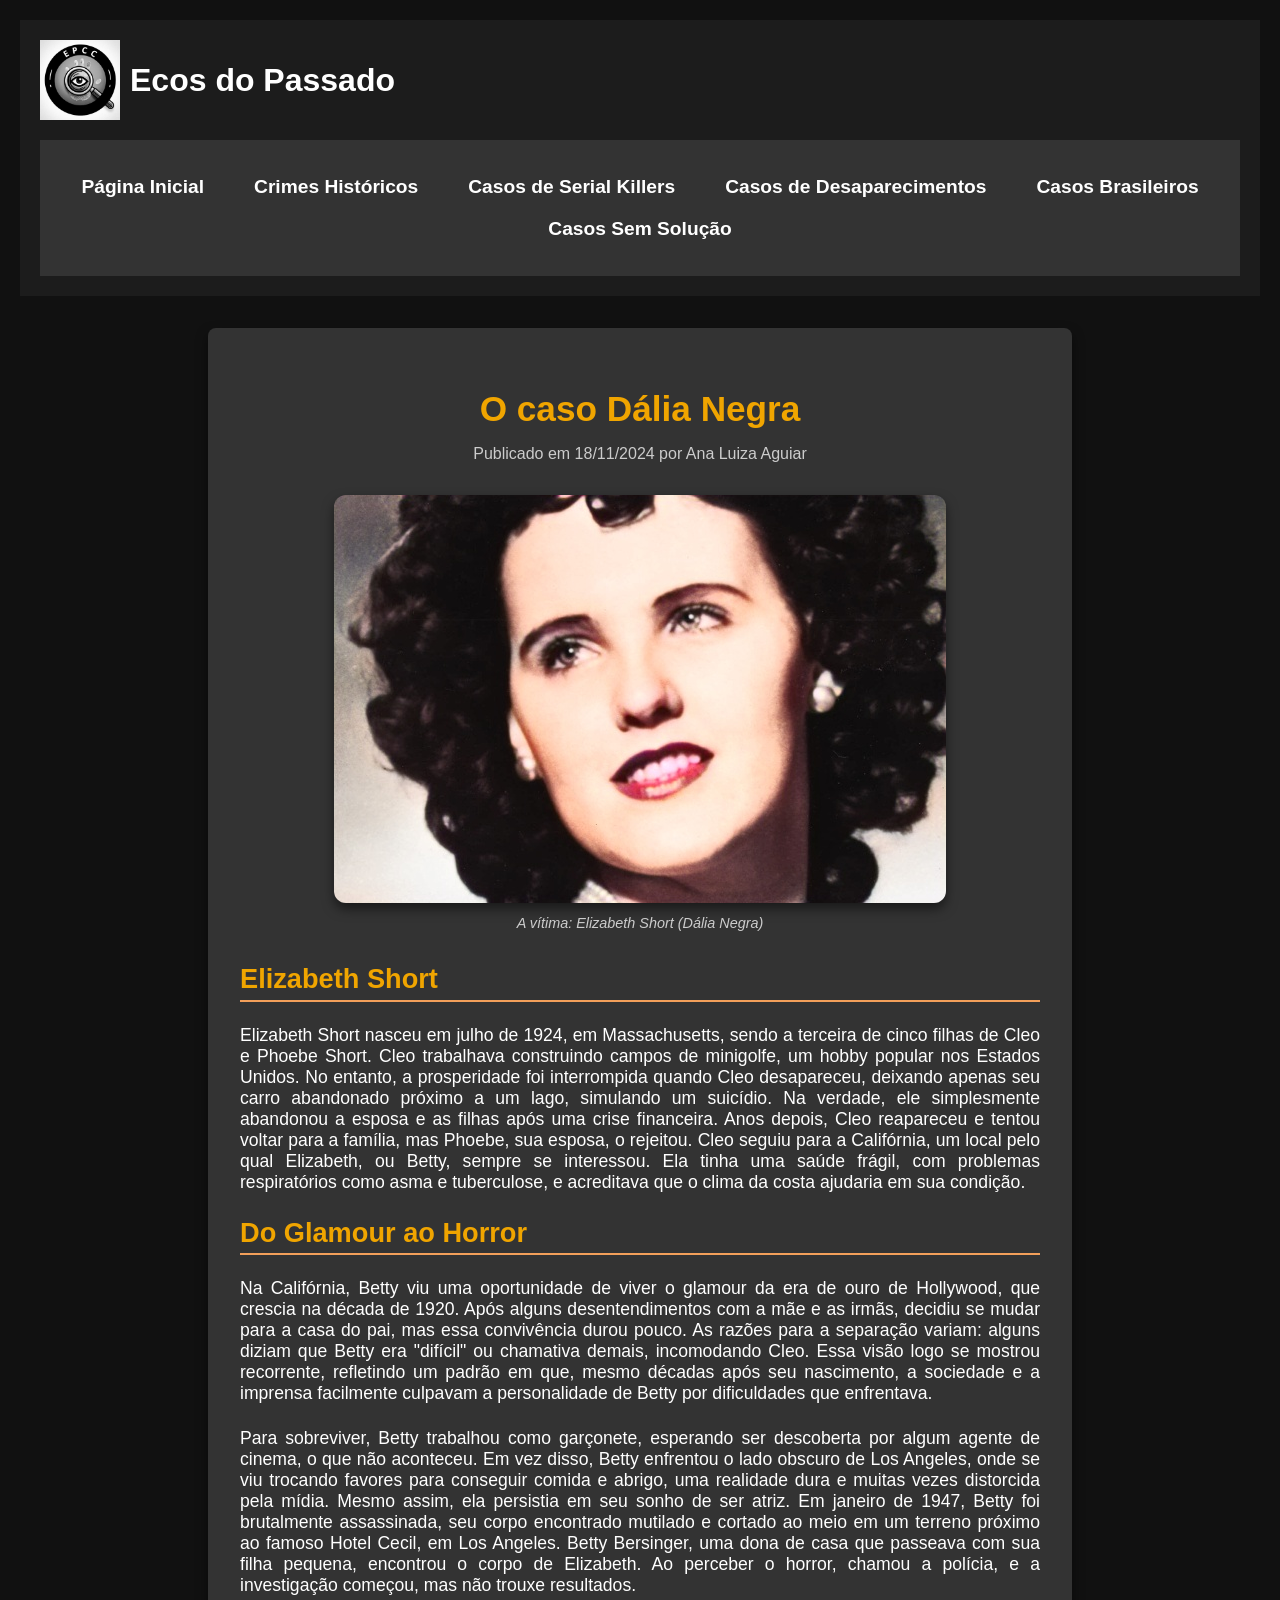
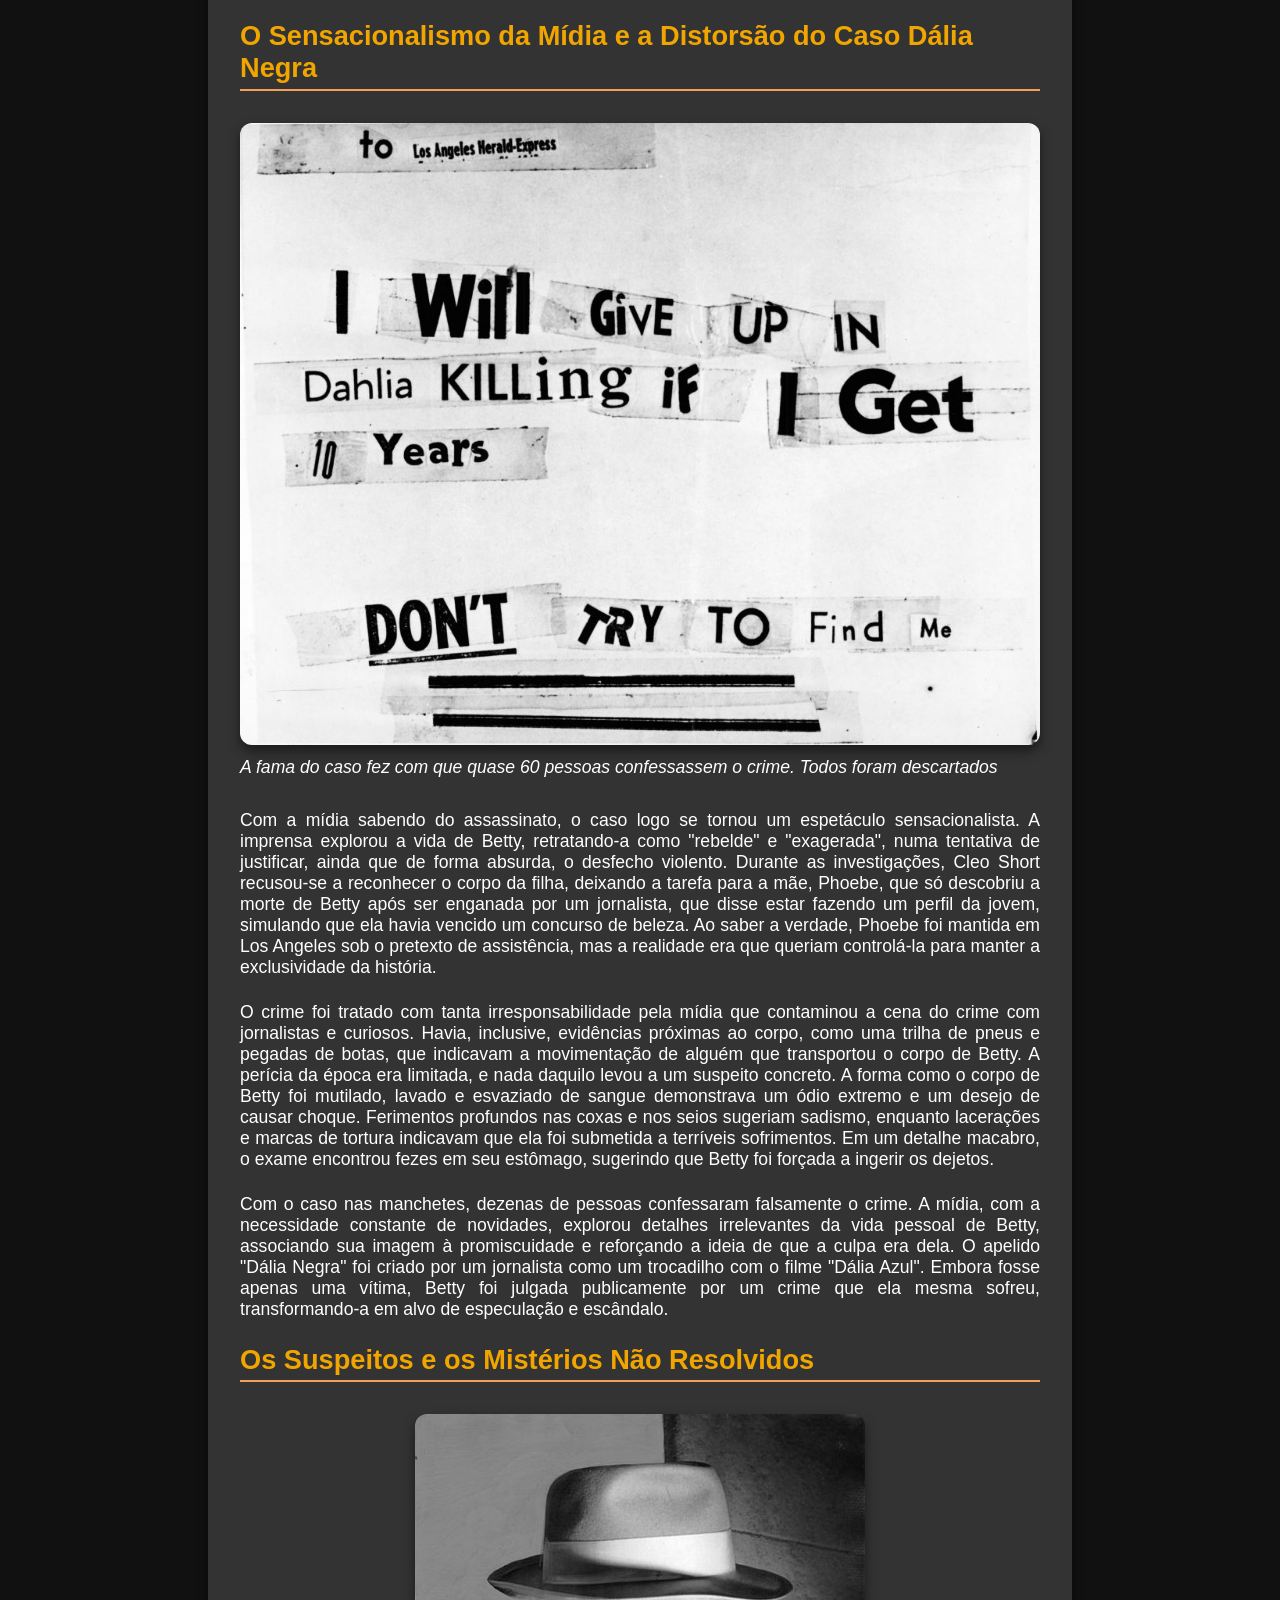
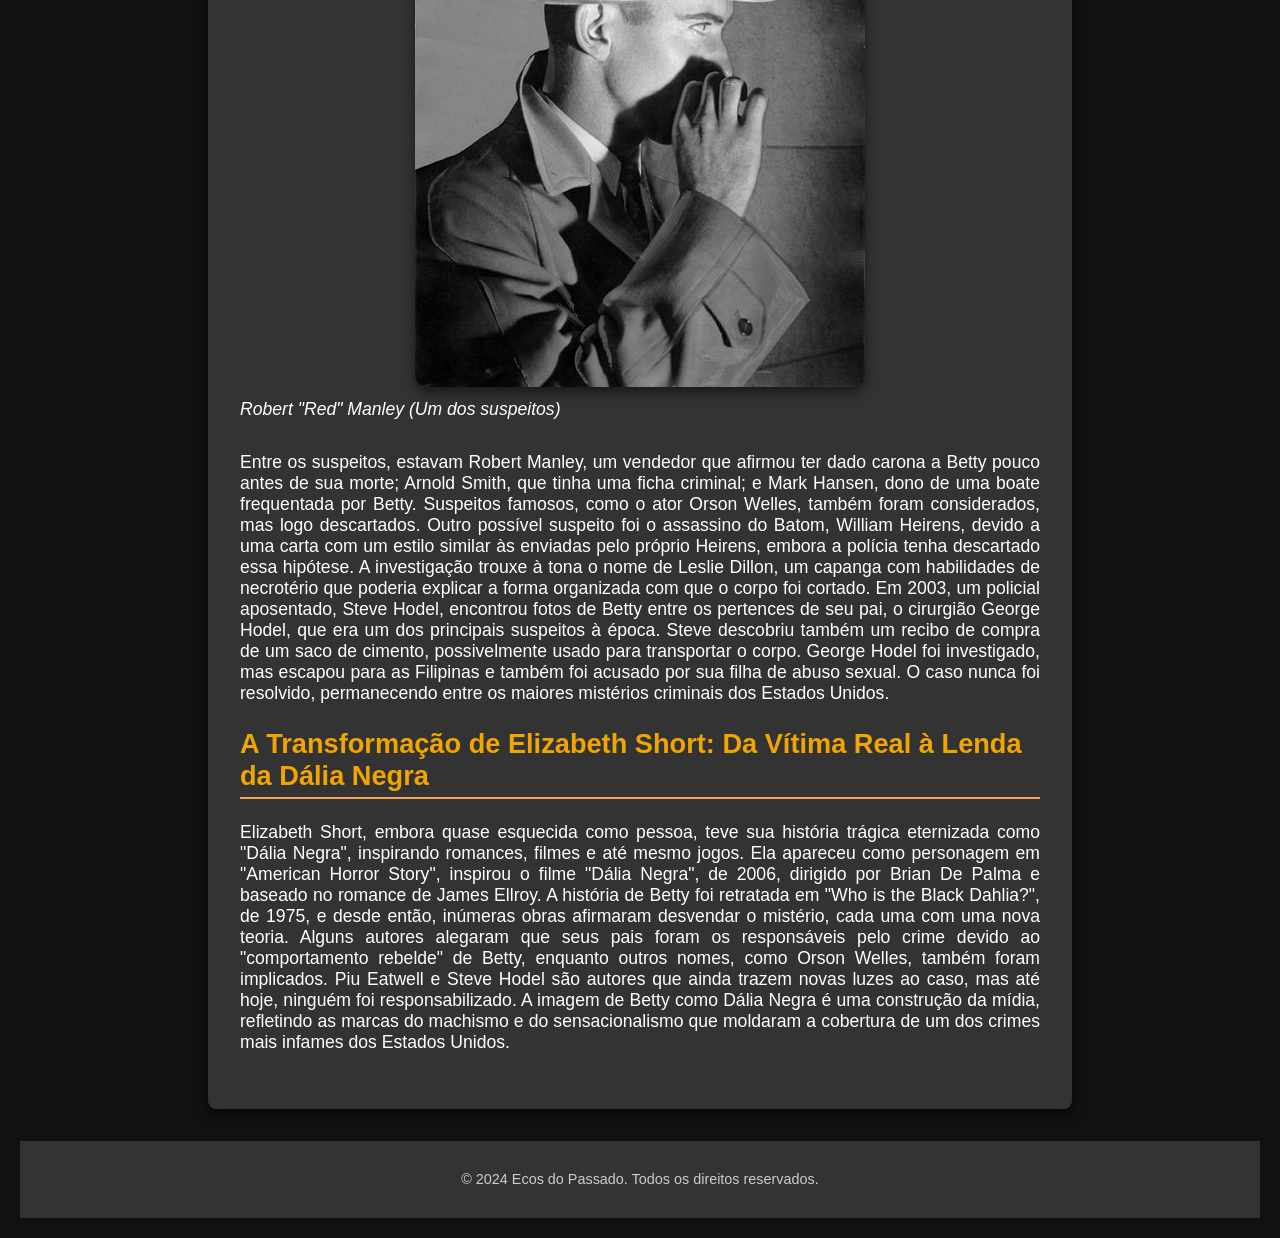
<file: DaliaNegra.html>
<!DOCTYPE html>
<html lang="pt-BR">
<head>
    <meta charset="UTF-8">
    <meta name="viewport" content="width=device-width, initial-scale=1.0">
    <title>Ecos do Passado - Dália Negra</title>
    <link rel="stylesheet" href="assets/css/paginasdoscasos.css">
</head>
<body>
    <!--cabeçalho-->
    <header>
        <div id="logo-container">
        <img src="assets/images/logo_epcc2.jpeg" alt="Logo Ecos Do Passado" id="logo">
        <h1>Ecos do Passado</h1>
        </div>
        <nav>
            <ul>
                <li><a href="index.html">Página Inicial</a></li>
                <li><a href="crimes-historicos.html">Crimes Históricos</a></li>
                <li><a href="serial-killers.html">Casos de Serial Killers</a></li>
                <li><a href="desaparecimentos.html">Casos de Desaparecimentos</a></li>
                <li><a href="casos-brasil.html">Casos Brasileiros</a></li>
                <li><a href="casos_sem_solucao.html">Casos Sem Solução</a></li>
            </ul>
        </nav>
    </header>
    
    <main class="case-page">
        <article class="case-details">
            <h1 class="case-title">O caso Dália Negra</h1>
            <p class="case-metadata">Publicado em 18/11/2024 por Ana Luiza Aguiar</p>
            
            <!-- Imagem de destaque -->
            <div class="case-image">
                <img src="assets/images/dalianegra.png" alt=" Elizabeth Short (Dália Negra)">
                <p class="image-caption">A vítima: Elizabeth Short (Dália Negra)</p>
            </div>

            <section class="case-content">
                <h2>Elizabeth Short</h2>
                <p>Elizabeth Short nasceu em julho de 1924, em Massachusetts, sendo a terceira de cinco filhas de Cleo e Phoebe Short. Cleo trabalhava construindo campos de minigolfe, um hobby popular nos Estados Unidos. No entanto, a prosperidade foi interrompida quando Cleo desapareceu, deixando apenas seu carro abandonado próximo a um lago, simulando um suicídio. Na verdade, ele simplesmente abandonou a esposa e as filhas após uma crise financeira. Anos depois, Cleo reapareceu e tentou voltar para a família, mas Phoebe, sua esposa, o rejeitou. Cleo seguiu para a Califórnia, um local pelo qual Elizabeth, ou Betty, sempre se interessou. Ela tinha uma saúde frágil, com problemas respiratórios como asma e tuberculose, e acreditava que o clima da costa ajudaria em sua condição.</p>
                                
                <h2>Do Glamour ao Horror</h2>
                <p>Na Califórnia, Betty viu uma oportunidade de viver o glamour da era de ouro de Hollywood, que crescia na década de 1920. Após alguns desentendimentos com a mãe e as irmãs, decidiu se mudar para a casa do pai, mas essa convivência durou pouco. As razões para a separação variam: alguns diziam que Betty era "difícil" ou chamativa demais, incomodando Cleo. Essa visão logo se mostrou recorrente, refletindo um padrão em que, mesmo décadas após seu nascimento, a sociedade e a imprensa facilmente culpavam a personalidade de Betty por dificuldades que enfrentava.</p>
                <p>Para sobreviver, Betty trabalhou como garçonete, esperando ser descoberta por algum agente de cinema, o que não aconteceu. Em vez disso, Betty enfrentou o lado obscuro de Los Angeles, onde se viu trocando favores para conseguir comida e abrigo, uma realidade dura e muitas vezes distorcida pela mídia. Mesmo assim, ela persistia em seu sonho de ser atriz. Em janeiro de 1947, Betty foi brutalmente assassinada, seu corpo encontrado mutilado e cortado ao meio em um terreno próximo ao famoso Hotel Cecil, em Los Angeles. Betty Bersinger, uma dona de casa que passeava com sua filha pequena, encontrou o corpo de Elizabeth. Ao perceber o horror, chamou a polícia, e a investigação começou, mas não trouxe resultados.</p>
                
                <h2>O Sensacionalismo da Mídia e a Distorsão do Caso Dália Negra</h2>
                <!-- Outra imagem no conteúdo -->
                <div class="case-image">
                    <img src="assets/images/dalianegracarta.jpg" alt="Dica anônima falsa">
                    <p class="image-caption">A fama do caso fez com que quase 60 pessoas confessassem o crime. Todos foram descartados</p>
                </div>
                <p>Com a mídia sabendo do assassinato, o caso logo se tornou um espetáculo sensacionalista. A imprensa explorou a vida de Betty, retratando-a como "rebelde" e "exagerada", numa tentativa de justificar, ainda que de forma absurda, o desfecho violento. Durante as investigações, Cleo Short recusou-se a reconhecer o corpo da filha, deixando a tarefa para a mãe, Phoebe, que só descobriu a morte de Betty após ser enganada por um jornalista, que disse estar fazendo um perfil da jovem, simulando que ela havia vencido um concurso de beleza. Ao saber a verdade, Phoebe foi mantida em Los Angeles sob o pretexto de assistência, mas a realidade era que queriam controlá-la para manter a exclusividade da história.</p>
                <p>O crime foi tratado com tanta irresponsabilidade pela mídia que contaminou a cena do crime com jornalistas e curiosos. Havia, inclusive, evidências próximas ao corpo, como uma trilha de pneus e pegadas de botas, que indicavam a movimentação de alguém que transportou o corpo de Betty. A perícia da época era limitada, e nada daquilo levou a um suspeito concreto. A forma como o corpo de Betty foi mutilado, lavado e esvaziado de sangue demonstrava um ódio extremo e um desejo de causar choque. Ferimentos profundos nas coxas e nos seios sugeriam sadismo, enquanto lacerações e marcas de tortura indicavam que ela foi submetida a terríveis sofrimentos. Em um detalhe macabro, o exame encontrou fezes em seu estômago, sugerindo que Betty foi forçada a ingerir os dejetos.</p>
                <p>Com o caso nas manchetes, dezenas de pessoas confessaram falsamente o crime. A mídia, com a necessidade constante de novidades, explorou detalhes irrelevantes da vida pessoal de Betty, associando sua imagem à promiscuidade e reforçando a ideia de que a culpa era dela. O apelido "Dália Negra" foi criado por um jornalista como um trocadilho com o filme "Dália Azul". Embora fosse apenas uma vítima, Betty foi julgada publicamente por um crime que ela mesma sofreu, transformando-a em alvo de especulação e escândalo.</p>

                <h2>Os Suspeitos e os Mistérios Não Resolvidos</h2>
                <div class="case-image">
                    <img src="assets/images/Robertmanley.jpg" alt="Robert Manley (Um dos suspeitos)">
                    <p class="image-caption">Robert "Red" Manley (Um dos suspeitos)</p>
                </div>
                <p>Entre os suspeitos, estavam Robert Manley, um vendedor que afirmou ter dado carona a Betty pouco antes de sua morte; Arnold Smith, que tinha uma ficha criminal; e Mark Hansen, dono de uma boate frequentada por Betty. Suspeitos famosos, como o ator Orson Welles, também foram considerados, mas logo descartados. Outro possível suspeito foi o assassino do Batom, William Heirens, devido a uma carta com um estilo similar às enviadas pelo próprio Heirens, embora a polícia tenha descartado essa hipótese. A investigação trouxe à tona o nome de Leslie Dillon, um capanga com habilidades de necrotério que poderia explicar a forma organizada com que o corpo foi cortado. Em 2003, um policial aposentado, Steve Hodel, encontrou fotos de Betty entre os pertences de seu pai, o cirurgião George Hodel, que era um dos principais suspeitos à época. Steve descobriu também um recibo de compra de um saco de cimento, possivelmente usado para transportar o corpo. George Hodel foi investigado, mas escapou para as Filipinas e também foi acusado por sua filha de abuso sexual. O caso nunca foi resolvido, permanecendo entre os maiores mistérios criminais dos Estados Unidos.</p>


                <h2>A Transformação de Elizabeth Short: Da Vítima Real à Lenda da Dália Negra</h2>
                <p>Elizabeth Short, embora quase esquecida como pessoa, teve sua história trágica eternizada como "Dália Negra", inspirando romances, filmes e até mesmo jogos. Ela apareceu como personagem em "American Horror Story", inspirou o filme "Dália Negra", de 2006, dirigido por Brian De Palma e baseado no romance de James Ellroy. A história de Betty foi retratada em "Who is the Black Dahlia?", de 1975, e desde então, inúmeras obras afirmaram desvendar o mistério, cada uma com uma nova teoria. Alguns autores alegaram que seus pais foram os responsáveis pelo crime devido ao "comportamento rebelde" de Betty, enquanto outros nomes, como Orson Welles, também foram implicados. Piu Eatwell e Steve Hodel são autores que ainda trazem novas luzes ao caso, mas até hoje, ninguém foi responsabilizado. A imagem de Betty como Dália Negra é uma construção da mídia, refletindo as marcas do machismo e do sensacionalismo que moldaram a cobertura de um dos crimes mais infames dos Estados Unidos.</p>
                
            </section>
        </article>
    </main>

    <footer class="site-footer">
        <p>&copy; 2024 Ecos do Passado. Todos os direitos reservados.</p>
    </footer>
</body>
</html>
</file>
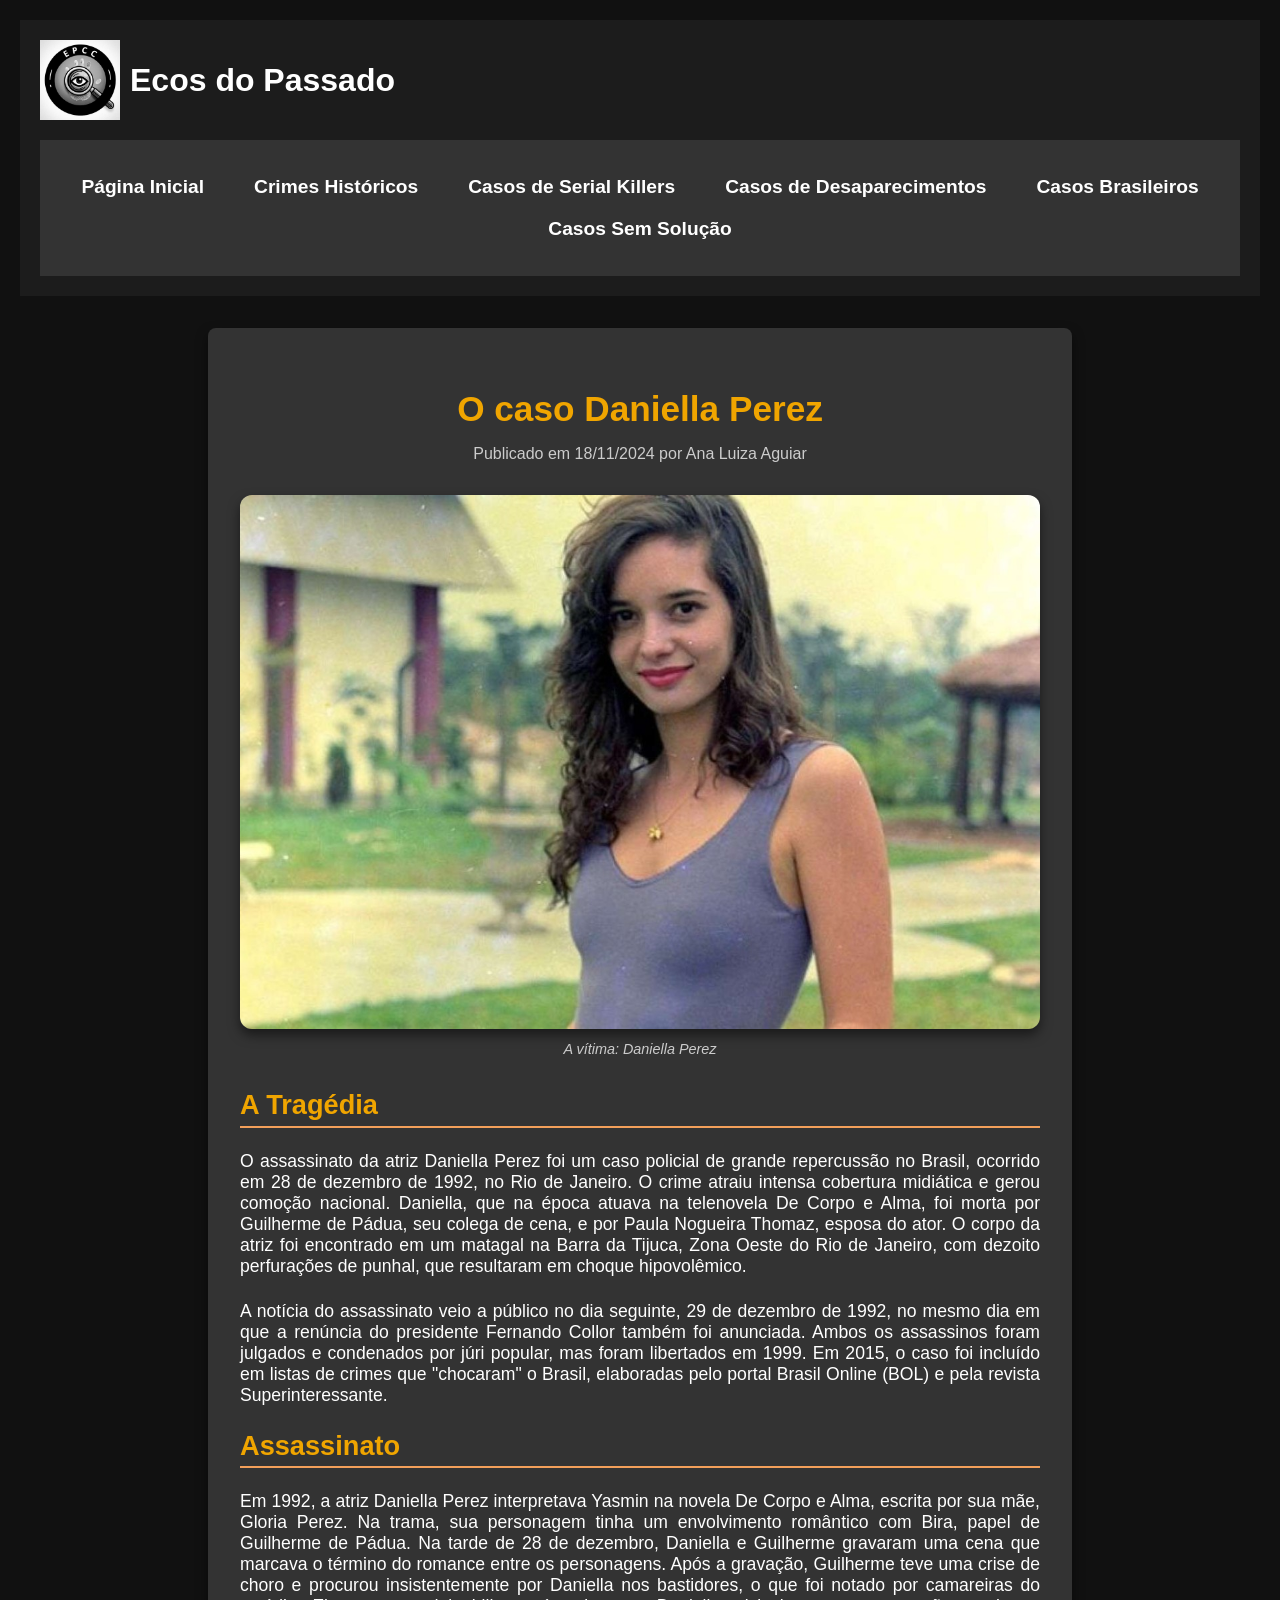
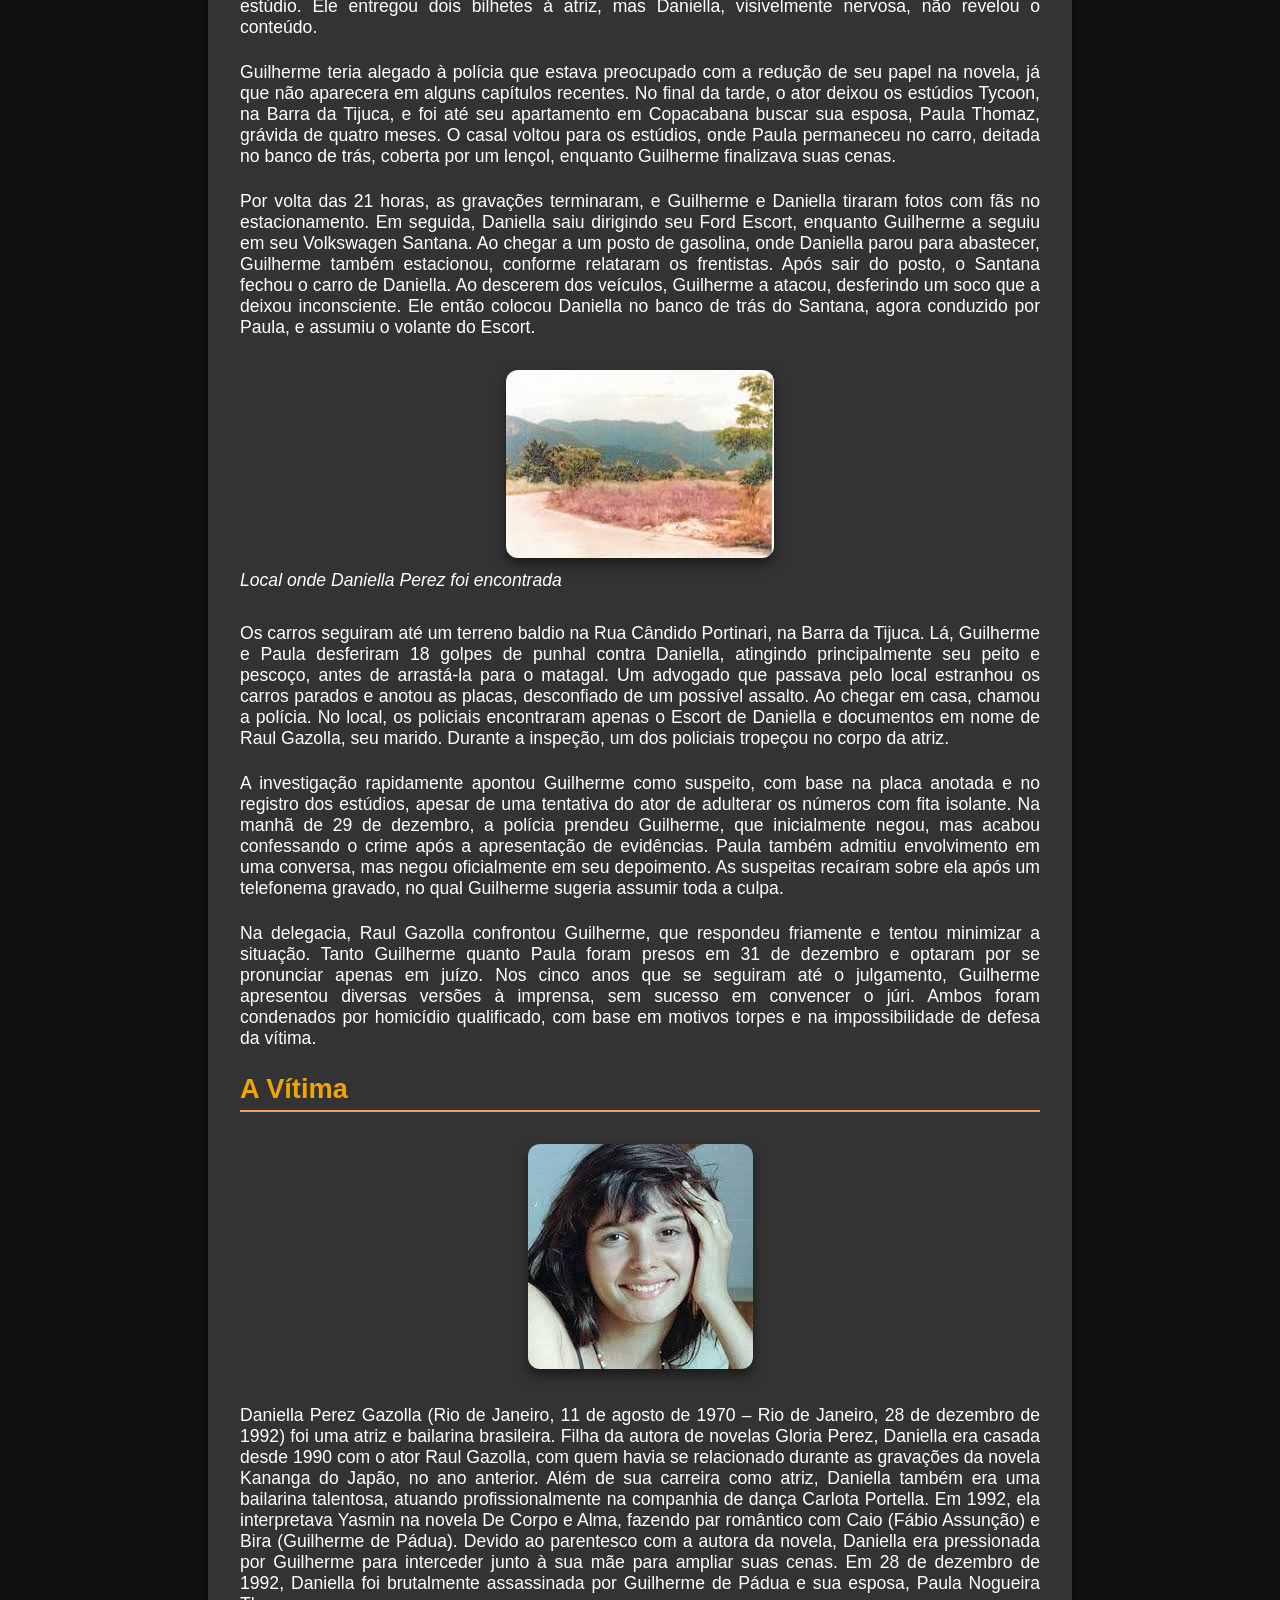
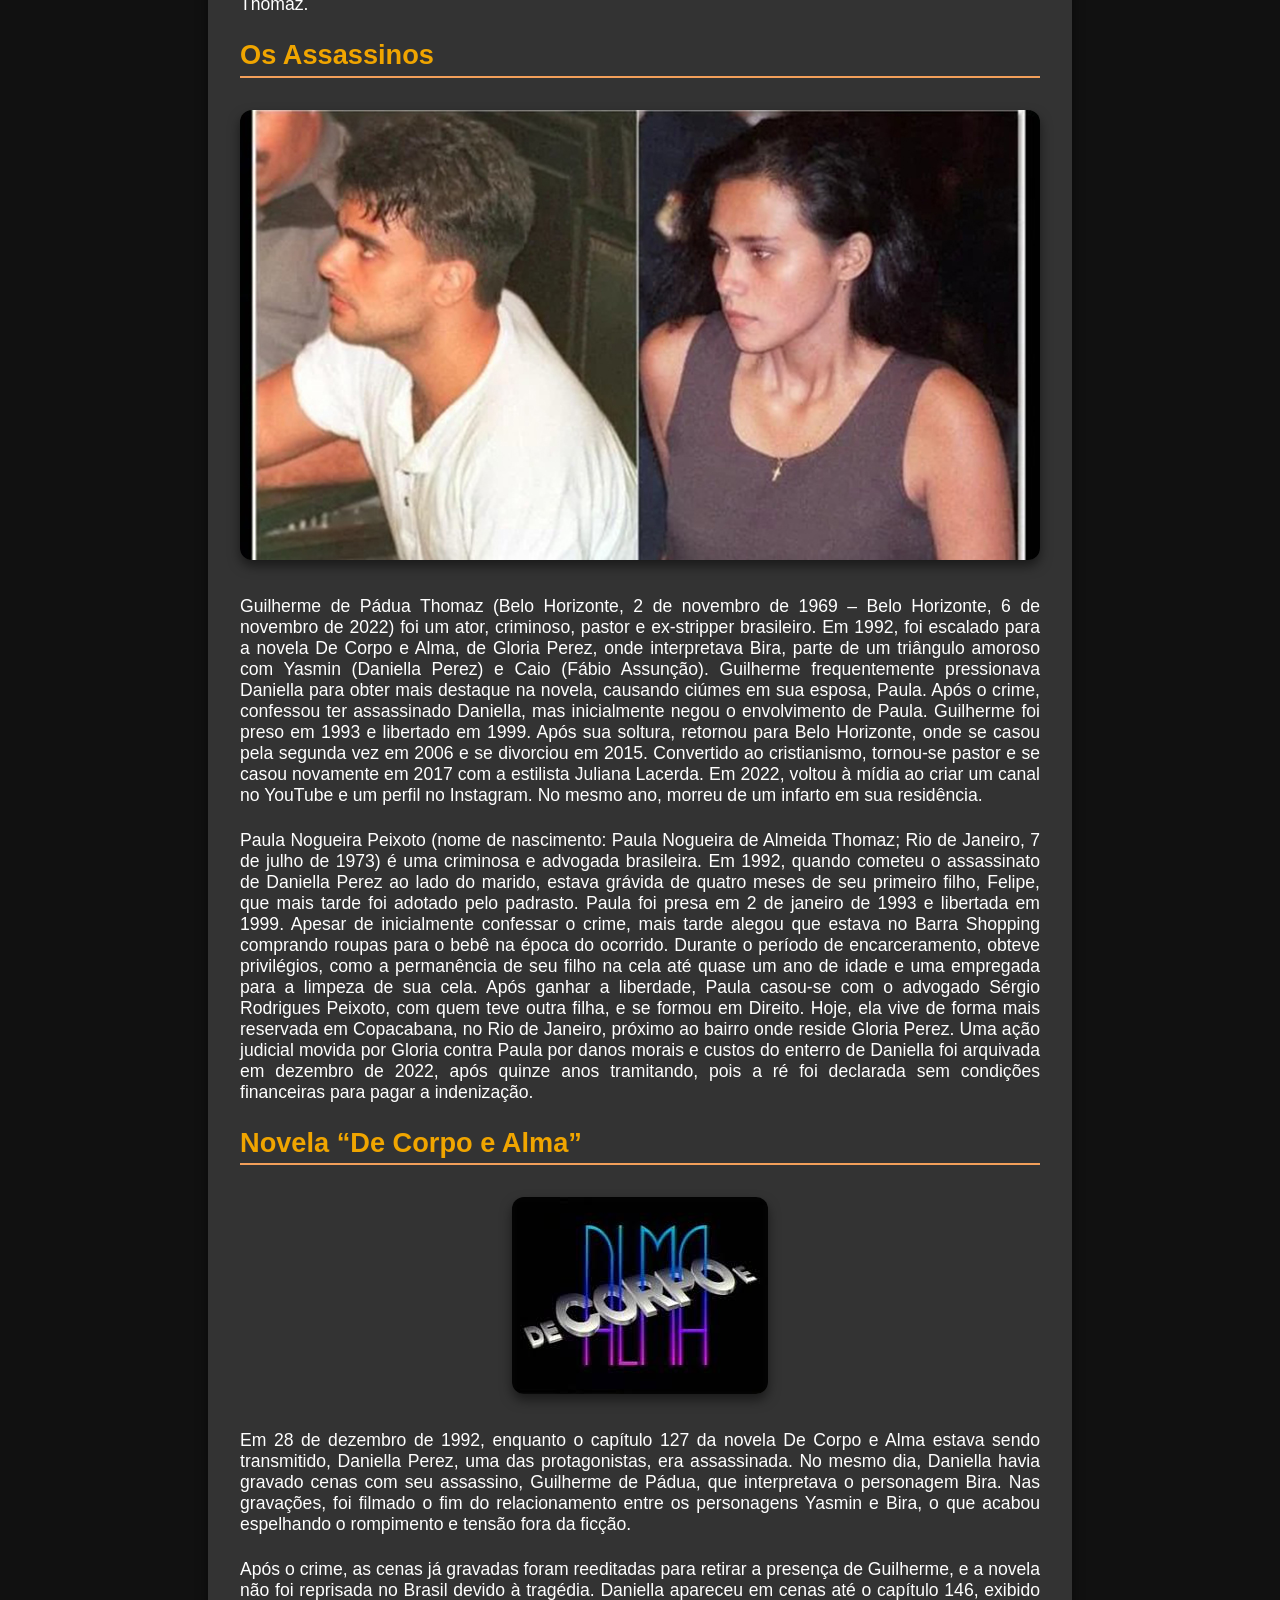
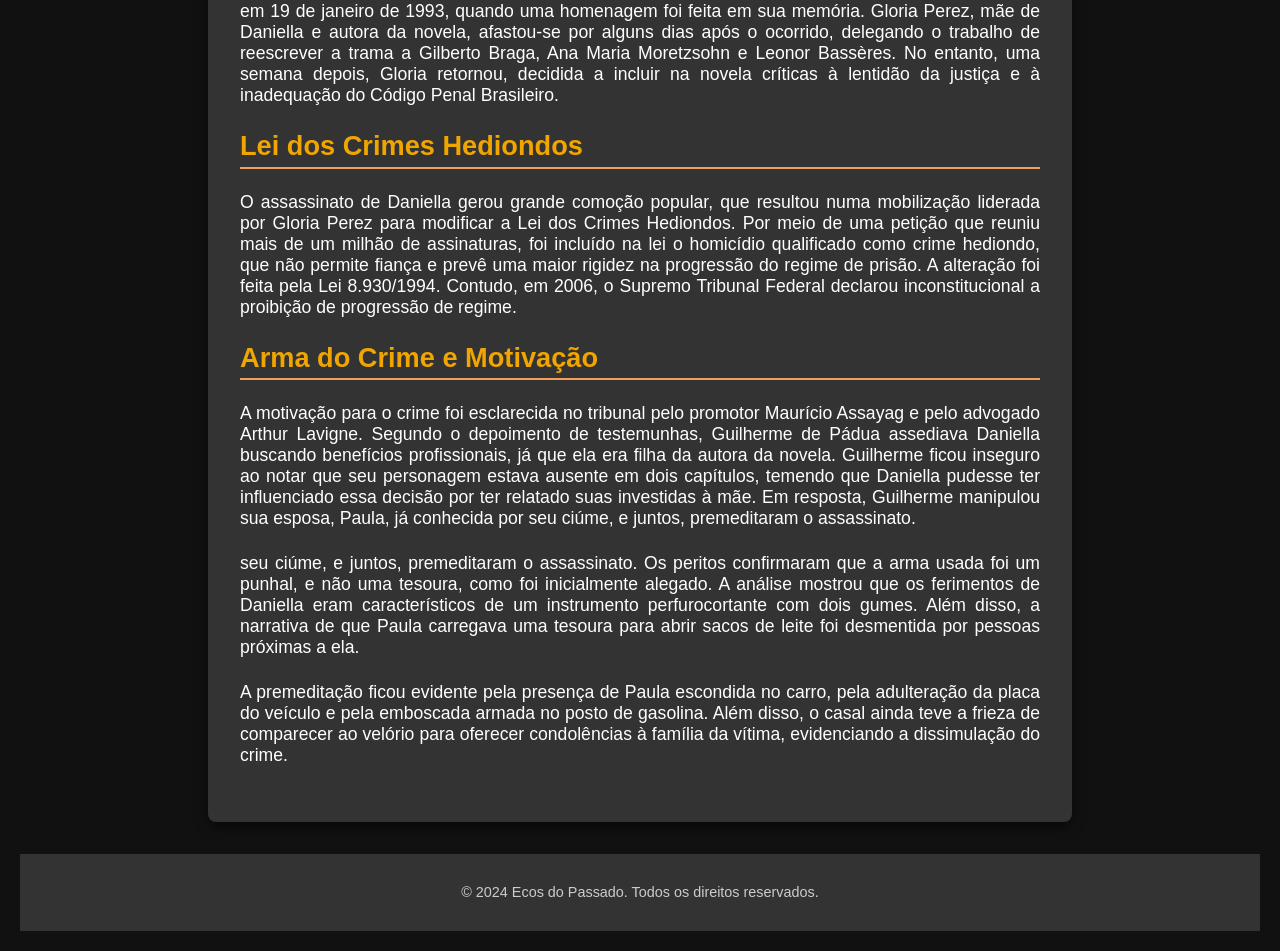
<file: DaniellaPerez.html>
<!DOCTYPE html>
<html lang="pt-BR">
<head>
    <meta charset="UTF-8">
    <meta name="viewport" content="width=device-width, initial-scale=1.0">
    <title>Ecos do Passado - Daniella Perez</title>
    <link rel="stylesheet" href="assets/css/paginasdoscasos.css">
</head>
<body>
    <!--cabeçalho-->
    <header>
        <div id="logo-container">
        <img src="assets/images/logo_epcc2.jpeg" alt="Logo Ecos Do Passado" id="logo">
        <h1>Ecos do Passado</h1>
        </div>
        <nav>
            <ul>
                <li><a href="index.html">Página Inicial</a></li>
                <li><a href="crimes-historicos.html">Crimes Históricos</a></li>
                <li><a href="serial-killers.html">Casos de Serial Killers</a></li>
                <li><a href="desaparecimentos.html">Casos de Desaparecimentos</a></li>
                <li><a href="casos-brasil.html">Casos Brasileiros</a></li>
                <li><a href="casos_sem_solucao.html">Casos Sem Solução</a></li>
            </ul>
        </nav>
    </header>
    
    <main class="case-page">
        <article class="case-details">
            <h1 class="case-title">O caso Daniella Perez</h1>
            <p class="case-metadata">Publicado em 18/11/2024 por Ana Luiza Aguiar</p>
            
            <!-- Imagem de destaque -->
            <div class="case-image">
                <img src="assets/images/daniellaperez.jpg" alt="Daniella Perez">
                <p class="image-caption">A vítima: Daniella Perez</p>
            </div>

            <section class="case-content">
                <h2>A Tragédia</h2>
                <p>O assassinato da atriz Daniella Perez foi um caso policial de grande repercussão no Brasil, ocorrido em 28 de dezembro de 1992, no Rio de Janeiro. O crime atraiu intensa cobertura midiática e gerou comoção nacional. Daniella, que na época atuava na telenovela De Corpo e Alma, foi morta por Guilherme de Pádua, seu colega de cena, e por Paula Nogueira Thomaz, esposa do ator. O corpo da atriz foi encontrado em um matagal na Barra da Tijuca, Zona Oeste do Rio de Janeiro, com dezoito perfurações de punhal, que resultaram em choque hipovolêmico.</p>
                <p>A notícia do assassinato veio a público no dia seguinte, 29 de dezembro de 1992, no mesmo dia em que a renúncia do presidente Fernando Collor também foi anunciada. Ambos os assassinos foram julgados e condenados por júri popular, mas foram libertados em 1999. Em 2015, o caso foi incluído em listas de crimes que "chocaram" o Brasil, elaboradas pelo portal Brasil Online (BOL) e pela revista Superinteressante.</p>
                                
                <h2>Assassinato</h2>
                <p>Em 1992, a atriz Daniella Perez interpretava Yasmin na novela De Corpo e Alma, escrita por sua mãe, Gloria Perez. Na trama, sua personagem tinha um envolvimento romântico com Bira, papel de Guilherme de Pádua. Na tarde de 28 de dezembro, Daniella e Guilherme gravaram uma cena que marcava o término do romance entre os personagens. Após a gravação, Guilherme teve uma crise de choro e procurou insistentemente por Daniella nos bastidores, o que foi notado por camareiras do estúdio. Ele entregou dois bilhetes à atriz, mas Daniella, visivelmente nervosa, não revelou o conteúdo.</p>
                <p>Guilherme teria alegado à polícia que estava preocupado com a redução de seu papel na novela, já que não aparecera em alguns capítulos recentes. No final da tarde, o ator deixou os estúdios Tycoon, na Barra da Tijuca, e foi até seu apartamento em Copacabana buscar sua esposa, Paula Thomaz, grávida de quatro meses. O casal voltou para os estúdios, onde Paula permaneceu no carro, deitada no banco de trás, coberta por um lençol, enquanto Guilherme finalizava suas cenas.</p>
                <p>Por volta das 21 horas, as gravações terminaram, e Guilherme e Daniella tiraram fotos com fãs no estacionamento. Em seguida, Daniella saiu dirigindo seu Ford Escort, enquanto Guilherme a seguiu em seu Volkswagen Santana. Ao chegar a um posto de gasolina, onde Daniella parou para abastecer, Guilherme também estacionou, conforme relataram os frentistas. Após sair do posto, o Santana fechou o carro de Daniella. Ao descerem dos veículos, Guilherme a atacou, desferindo um soco que a deixou inconsciente. Ele então colocou Daniella no banco de trás do Santana, agora conduzido por Paula, e assumiu o volante do Escort.</p>
                <div class="case-image">
                    <img src="assets/images/daniellapereslocal.jfif" alt="Local do crime">
                    <p class="image-caption">Local onde Daniella Perez foi encontrada</p>
                </div>
                <p>Os carros seguiram até um terreno baldio na Rua Cândido Portinari, na Barra da Tijuca. Lá, Guilherme e Paula desferiram 18 golpes de punhal contra Daniella, atingindo principalmente seu peito e pescoço, antes de arrastá-la para o matagal. Um advogado que passava pelo local estranhou os carros parados e anotou as placas, desconfiado de um possível assalto. Ao chegar em casa, chamou a polícia. No local, os policiais encontraram apenas o Escort de Daniella e documentos em nome de Raul Gazolla, seu marido. Durante a inspeção, um dos policiais tropeçou no corpo da atriz.</p>
                <p>A investigação rapidamente apontou Guilherme como suspeito, com base na placa anotada e no registro dos estúdios, apesar de uma tentativa do ator de adulterar os números com fita isolante. Na manhã de 29 de dezembro, a polícia prendeu Guilherme, que inicialmente negou, mas acabou confessando o crime após a apresentação de evidências. Paula também admitiu envolvimento em uma conversa, mas negou oficialmente em seu depoimento. As suspeitas recaíram sobre ela após um telefonema gravado, no qual Guilherme sugeria assumir toda a culpa.</p>
                <p>Na delegacia, Raul Gazolla confrontou Guilherme, que respondeu friamente e tentou minimizar a situação. Tanto Guilherme quanto Paula foram presos em 31 de dezembro e optaram por se pronunciar apenas em juízo. Nos cinco anos que se seguiram até o julgamento, Guilherme apresentou diversas versões à imprensa, sem sucesso em convencer o júri. Ambos foram condenados por homicídio qualificado, com base em motivos torpes e na impossibilidade de defesa da vítima.</p>
                
                <h2>A Vítima</h2>
                <!-- Outra imagem no conteúdo -->
                <div class="case-image">
                    <img src="assets/images/daniellaperez2.jfif" alt="Daniella Perez">
                </div>
                <p>Daniella Perez Gazolla (Rio de Janeiro, 11 de agosto de 1970 – Rio de Janeiro, 28 de dezembro de 1992) foi uma atriz e bailarina brasileira. Filha da autora de novelas Gloria Perez, Daniella era casada desde 1990 com o ator Raul Gazolla, com quem havia se relacionado durante as gravações da novela Kananga do Japão, no ano anterior. Além de sua carreira como atriz, Daniella também era uma bailarina talentosa, atuando profissionalmente na companhia de dança Carlota Portella. Em 1992, ela interpretava Yasmin na novela De Corpo e Alma, fazendo par romântico com Caio (Fábio Assunção) e Bira (Guilherme de Pádua). Devido ao parentesco com a autora da novela, Daniella era pressionada por Guilherme para interceder junto à sua mãe para ampliar suas cenas. Em 28 de dezembro de 1992, Daniella foi brutalmente assassinada por Guilherme de Pádua e sua esposa, Paula Nogueira Thomaz.</p>

                <h2>Os Assassinos</h2>
                <div class="case-image">
                    <img src="assets/images/daniellaperezassassinos.jpg" alt="Os assassinos">    
                </div>
               <p>Guilherme de Pádua Thomaz (Belo Horizonte, 2 de novembro de 1969 – Belo Horizonte, 6 de novembro de 2022) foi um ator, criminoso, pastor e ex-stripper brasileiro. Em 1992, foi escalado para a novela De Corpo e Alma, de Gloria Perez, onde interpretava Bira, parte de um triângulo amoroso com Yasmin (Daniella Perez) e Caio (Fábio Assunção). Guilherme frequentemente pressionava Daniella para obter mais destaque na novela, causando ciúmes em sua esposa, Paula. Após o crime, confessou ter assassinado Daniella, mas inicialmente negou o envolvimento de Paula.
                Guilherme foi preso em 1993 e libertado em 1999. Após sua soltura, retornou para Belo Horizonte, onde se casou pela segunda vez em 2006 e se divorciou em 2015. Convertido ao cristianismo, tornou-se pastor e se casou novamente em 2017 com a estilista Juliana Lacerda. Em 2022, voltou à mídia ao criar um canal no YouTube e um perfil no Instagram. No mesmo ano, morreu de um infarto em sua residência.
                </p>
               <p>Paula Nogueira Peixoto (nome de nascimento: Paula Nogueira de Almeida Thomaz; Rio de Janeiro, 7 de julho de 1973) é uma criminosa e advogada brasileira. Em 1992, quando cometeu o assassinato de Daniella Perez ao lado do marido, estava grávida de quatro meses de seu primeiro filho, Felipe, que mais tarde foi adotado pelo padrasto. Paula foi presa em 2 de janeiro de 1993 e libertada em 1999. Apesar de inicialmente confessar o crime, mais tarde alegou que estava no Barra Shopping comprando roupas para o bebê na época do ocorrido. Durante o período de encarceramento, obteve privilégios, como a permanência de seu filho na cela até quase um ano de idade e uma empregada para a limpeza de sua cela.
                Após ganhar a liberdade, Paula casou-se com o advogado Sérgio Rodrigues Peixoto, com quem teve outra filha, e se formou em Direito. Hoje, ela vive de forma mais reservada em Copacabana, no Rio de Janeiro, próximo ao bairro onde reside Gloria Perez. Uma ação judicial movida por Gloria contra Paula por danos morais e custos do enterro de Daniella foi arquivada em dezembro de 2022, após quinze anos tramitando, pois a ré foi declarada sem condições financeiras para pagar a indenização.
                </p>


                <h2>Novela “De Corpo e Alma”</h2>
                <div class="case-image">
                    <img src="assets/images/daniellaperezNovela.jfif" alt="Novela “De Corpo e Alma”">
                </div>
               <p>Em 28 de dezembro de 1992, enquanto o capítulo 127 da novela De Corpo e Alma estava sendo transmitido, Daniella Perez, uma das protagonistas, era assassinada. No mesmo dia, Daniella havia gravado cenas com seu assassino, Guilherme de Pádua, que interpretava o personagem Bira. Nas gravações, foi filmado o fim do relacionamento entre os personagens Yasmin e Bira, o que acabou espelhando o rompimento e tensão fora da ficção.</p>
               <p>Após o crime, as cenas já gravadas foram reeditadas para retirar a presença de Guilherme, e a novela não foi reprisada no Brasil devido à tragédia. Daniella apareceu em cenas até o capítulo 146, exibido em 19 de janeiro de 1993, quando uma homenagem foi feita em sua memória. Gloria Perez, mãe de Daniella e autora da novela, afastou-se por alguns dias após o ocorrido, delegando o trabalho de reescrever a trama a Gilberto Braga, Ana Maria Moretzsohn e Leonor Bassères. No entanto, uma semana depois, Gloria retornou, decidida a incluir na novela críticas à lentidão da justiça e à inadequação do Código Penal Brasileiro.</p>
               
               <h2>Lei dos Crimes Hediondos</h2>
               <p>O assassinato de Daniella gerou grande comoção popular, que resultou numa mobilização liderada por Gloria Perez para modificar a Lei dos Crimes Hediondos. Por meio de uma petição que reuniu mais de um milhão de assinaturas, foi incluído na lei o homicídio qualificado como crime hediondo, que não permite fiança e prevê uma maior rigidez na progressão do regime de prisão. A alteração foi feita pela Lei 8.930/1994. Contudo, em 2006, o Supremo Tribunal Federal declarou inconstitucional a proibição de progressão de regime.</p>

               <h2>Arma do Crime e Motivação</h2>
               <p>A motivação para o crime foi esclarecida no tribunal pelo promotor Maurício Assayag e pelo advogado Arthur Lavigne. Segundo o depoimento de testemunhas, Guilherme de Pádua assediava Daniella buscando benefícios profissionais, já que ela era filha da autora da novela. Guilherme ficou inseguro ao notar que seu personagem estava ausente em dois capítulos, temendo que Daniella pudesse ter influenciado essa decisão por ter relatado suas investidas à mãe. Em resposta, Guilherme manipulou sua esposa, Paula, já conhecida por seu ciúme, e juntos, premeditaram o assassinato.</p>
               <p>seu ciúme, e juntos, premeditaram o assassinato.
                Os peritos confirmaram que a arma usada foi um punhal, e não uma tesoura, como foi inicialmente alegado. A análise mostrou que os ferimentos de Daniella eram característicos de um instrumento perfurocortante com dois gumes. Além disso, a narrativa de que Paula carregava uma tesoura para abrir sacos de leite foi desmentida por pessoas próximas a ela.</p>
                <p>A premeditação ficou evidente pela presença de Paula escondida no carro, pela adulteração da placa do veículo e pela emboscada armada no posto de gasolina. Além disso, o casal ainda teve a frieza de comparecer ao velório para oferecer condolências à família da vítima, evidenciando a dissimulação do crime.</p>
            </section>
        </article>
    </main>

    <footer class="site-footer">
        <p>&copy; 2024 Ecos do Passado. Todos os direitos reservados.</p>
    </footer>
</body>
</html>
</file>
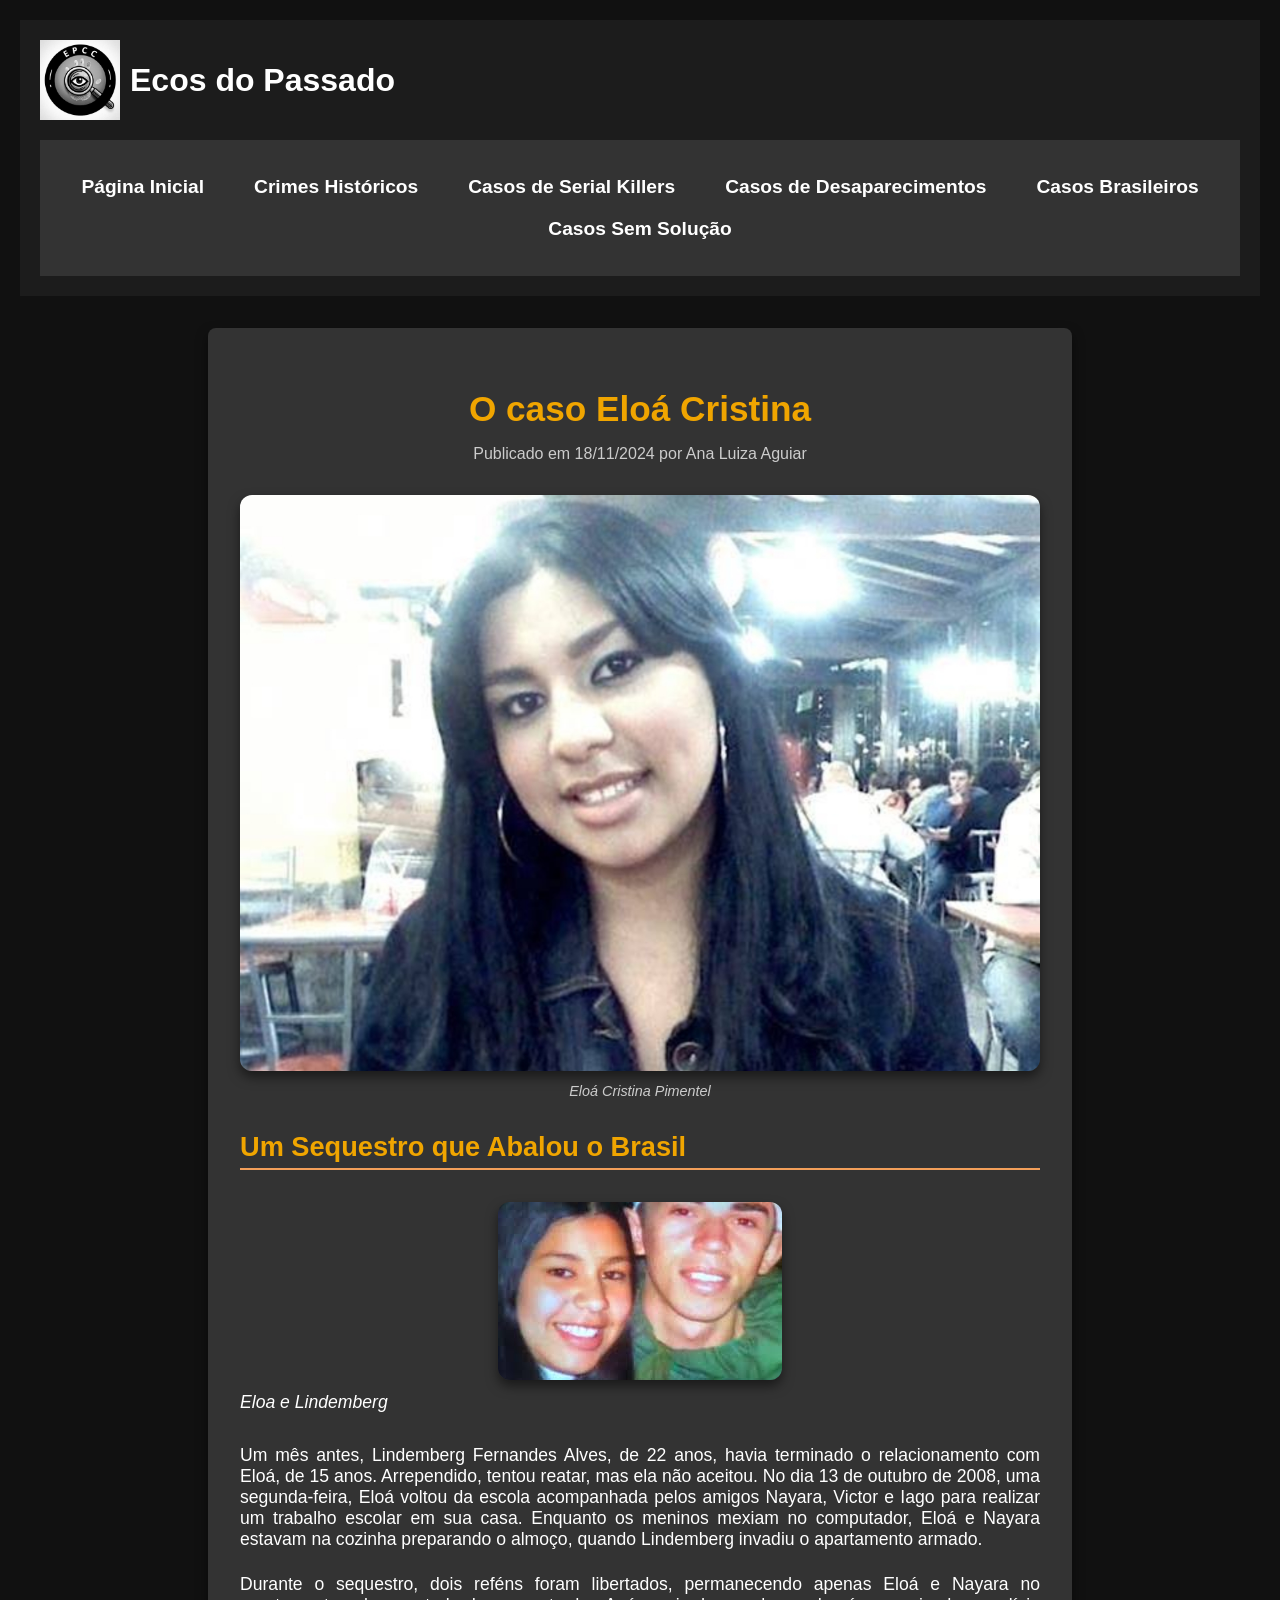
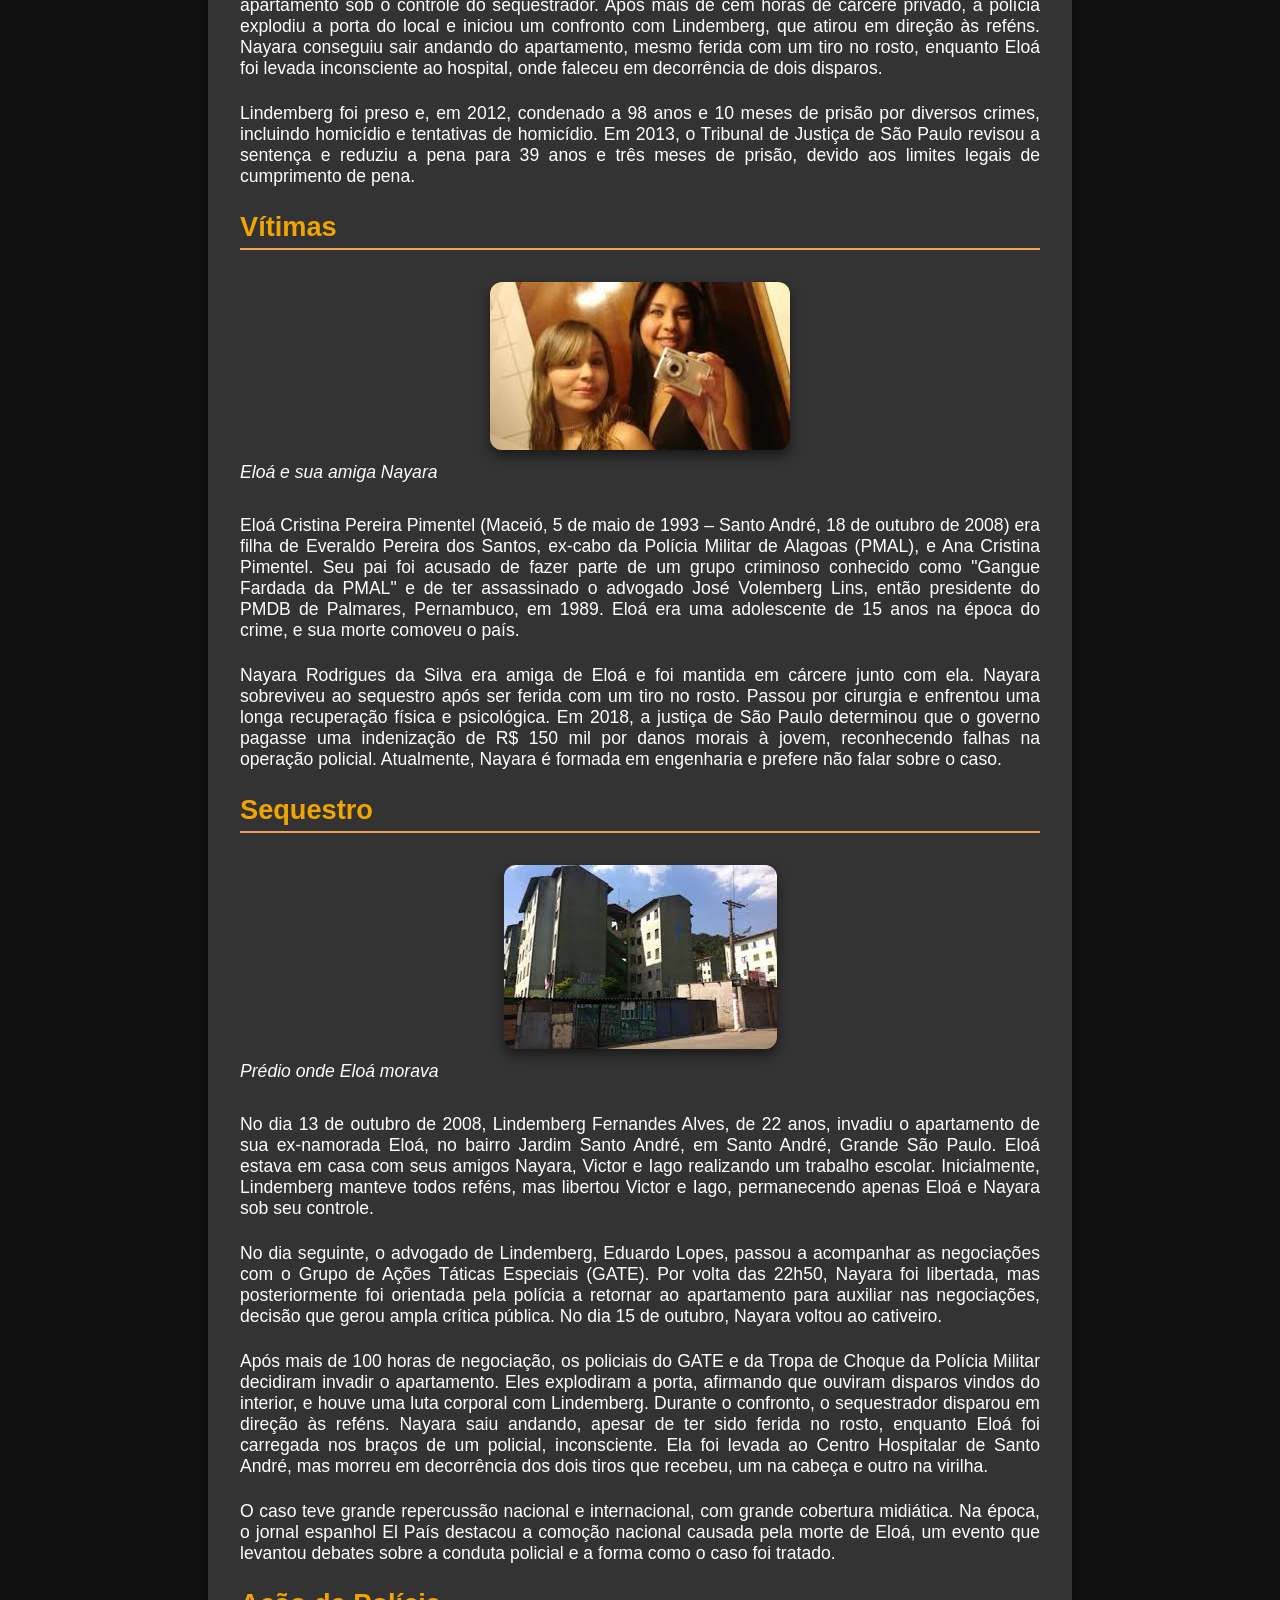
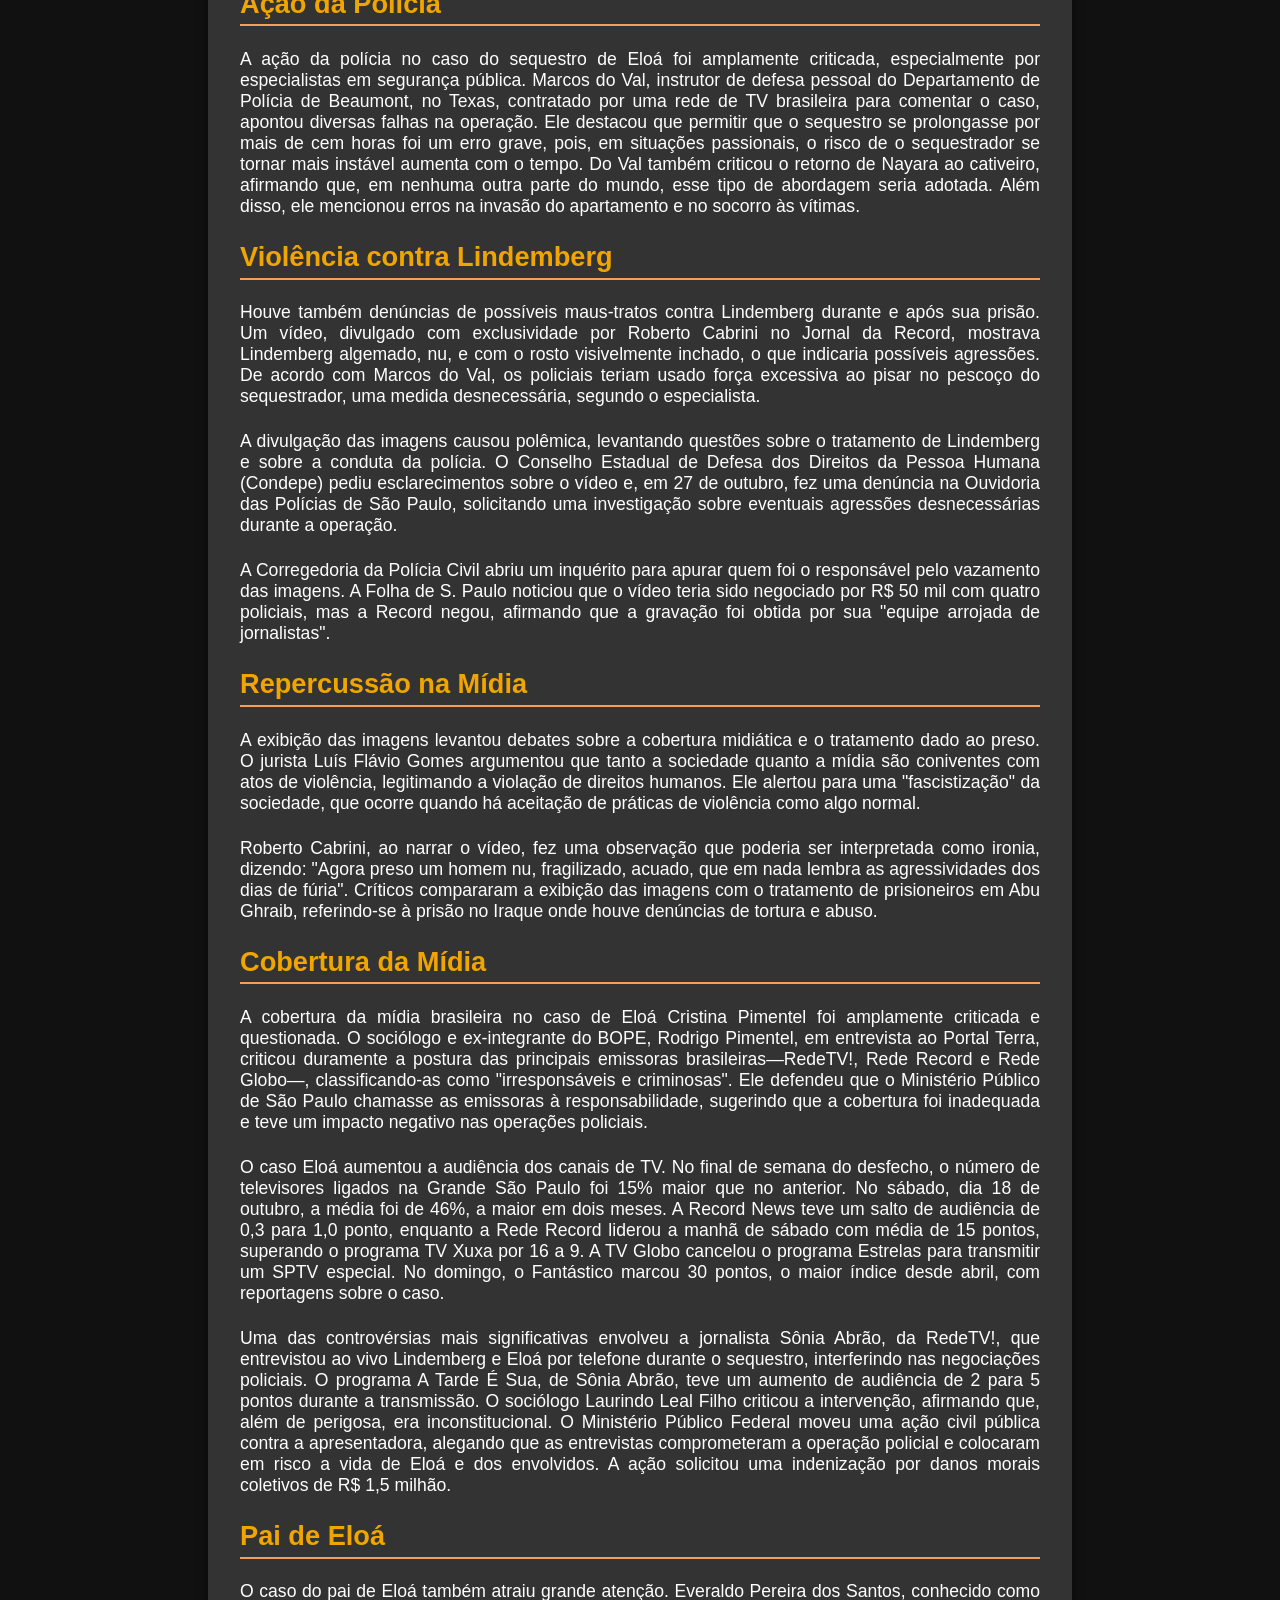
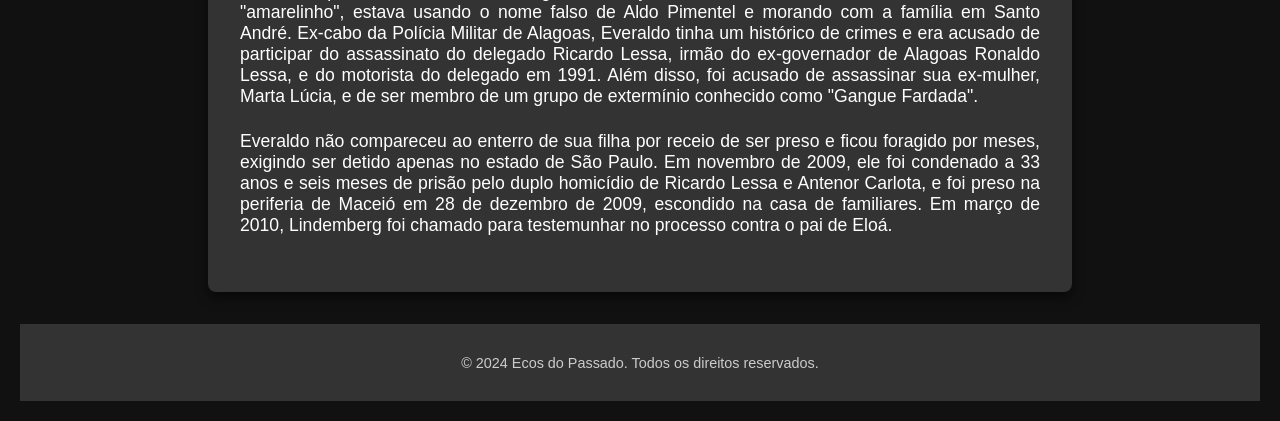
<file: EloaCristina.html>
<!DOCTYPE html>
<html lang="pt-BR">
<head>
    <meta charset="UTF-8">
    <meta name="viewport" content="width=device-width, initial-scale=1.0">
    <title>Ecos do Passado - Eloá Cristina</title>
    <link rel="stylesheet" href="assets/css/paginasdoscasos.css">
</head>
<body>
    <!--cabeçalho-->
    <header>
        <div id="logo-container">
        <img src="assets/images/logo_epcc2.jpeg" alt="Logo Ecos Do Passado" id="logo">
        <h1>Ecos do Passado</h1>
        </div>
        <nav>
            <ul>
                <li><a href="index.html">Página Inicial</a></li>
                <li><a href="crimes-historicos.html">Crimes Históricos</a></li>
                <li><a href="serial-killers.html">Casos de Serial Killers</a></li>
                <li><a href="desaparecimentos.html">Casos de Desaparecimentos</a></li>
                <li><a href="casos-brasil.html">Casos Brasileiros</a></li>
                <li><a href="casos_sem_solucao.html">Casos Sem Solução</a></li>
            </ul>
        </nav>
    </header>
    
    <main class="case-page">
        <article class="case-details">
            <h1 class="case-title">O caso Eloá Cristina</h1>
            <p class="case-metadata">Publicado em 18/11/2024 por Ana Luiza Aguiar</p>
            
            <!-- Imagem de destaque -->
            <div class="case-image">
                <img src="assets/images/eloa.jpg" alt=" Elizabeth Short (Dália Negra)">
                <p class="image-caption">Eloá Cristina Pimentel</p>
            </div>

            <section class="case-content">
                <h2> Um Sequestro que Abalou o Brasil</h2>
                <div class="case-image">
                    <img src="assets/images/EloaeLindemberg.jfif" alt="Eloa e Lindemberg">
                    <p class="image-caption">Eloa e Lindemberg</p>
                </div>
                <p>Um mês antes, Lindemberg Fernandes Alves, de 22 anos, havia terminado o relacionamento com Eloá, de 15 anos. Arrependido, tentou reatar, mas ela não aceitou. No dia 13 de outubro de 2008, uma segunda-feira, Eloá voltou da escola acompanhada pelos amigos Nayara, Victor e Iago para realizar um trabalho escolar em sua casa. Enquanto os meninos mexiam no computador, Eloá e Nayara estavam na cozinha preparando o almoço, quando Lindemberg invadiu o apartamento armado.</p>
                <p>Durante o sequestro, dois reféns foram libertados, permanecendo apenas Eloá e Nayara no apartamento sob o controle do sequestrador. Após mais de cem horas de cárcere privado, a polícia explodiu a porta do local e iniciou um confronto com Lindemberg, que atirou em direção às reféns. Nayara conseguiu sair andando do apartamento, mesmo ferida com um tiro no rosto, enquanto Eloá foi levada inconsciente ao hospital, onde faleceu em decorrência de dois disparos.</p> 
                <p>Lindemberg foi preso e, em 2012, condenado a 98 anos e 10 meses de prisão por diversos crimes, incluindo homicídio e tentativas de homicídio. Em 2013, o Tribunal de Justiça de São Paulo revisou a sentença e reduziu a pena para 39 anos e três meses de prisão, devido aos limites legais de cumprimento de pena.</p>

                <h2>Vítimas</h2>
                <div class="case-image">
                    <img src="assets/images/EloaeNayara.jfif" alt=" Eloá e Nayara">
                    <p class="image-caption">Eloá e sua amiga Nayara</p>
                </div>
                <p>Eloá Cristina Pereira Pimentel (Maceió, 5 de maio de 1993 – Santo André, 18 de outubro de 2008) era filha de Everaldo Pereira dos Santos, ex-cabo da Polícia Militar de Alagoas (PMAL), e Ana Cristina Pimentel. Seu pai foi acusado de fazer parte de um grupo criminoso conhecido como "Gangue Fardada da PMAL" e de ter assassinado o advogado José Volemberg Lins, então presidente do PMDB de Palmares, Pernambuco, em 1989. Eloá era uma adolescente de 15 anos na época do crime, e sua morte comoveu o país.</p>
                <p>Nayara Rodrigues da Silva era amiga de Eloá e foi mantida em cárcere junto com ela. Nayara sobreviveu ao sequestro após ser ferida com um tiro no rosto. Passou por cirurgia e enfrentou uma longa recuperação física e psicológica. Em 2018, a justiça de São Paulo determinou que o governo pagasse uma indenização de R$ 150 mil por danos morais à jovem, reconhecendo falhas na operação policial. Atualmente, Nayara é formada em engenharia e prefere não falar sobre o caso.</p>
                
                <h2>Sequestro</h2>
                <!-- Outra imagem no conteúdo -->
                <div class="case-image">
                    <img src="assets/images/eloapredio2.jfif" alt="Dica anônima falsa">
                    <p class="image-caption">Prédio onde Eloá morava</p>
                </div>
                <p>No dia 13 de outubro de 2008, Lindemberg Fernandes Alves, de 22 anos, invadiu o apartamento de sua ex-namorada Eloá, no bairro Jardim Santo André, em Santo André, Grande São Paulo. Eloá estava em casa com seus amigos Nayara, Victor e Iago realizando um trabalho escolar. Inicialmente, Lindemberg manteve todos reféns, mas libertou Victor e Iago, permanecendo apenas Eloá e Nayara sob seu controle.</p>
                <p>No dia seguinte, o advogado de Lindemberg, Eduardo Lopes, passou a acompanhar as negociações com o Grupo de Ações Táticas Especiais (GATE). Por volta das 22h50, Nayara foi libertada, mas posteriormente foi orientada pela polícia a retornar ao apartamento para auxiliar nas negociações, decisão que gerou ampla crítica pública. No dia 15 de outubro, Nayara voltou ao cativeiro.</p>
                <p>Após mais de 100 horas de negociação, os policiais do GATE e da Tropa de Choque da Polícia Militar decidiram invadir o apartamento. Eles explodiram a porta, afirmando que ouviram disparos vindos do interior, e houve uma luta corporal com Lindemberg. Durante o confronto, o sequestrador disparou em direção às reféns. Nayara saiu andando, apesar de ter sido ferida no rosto, enquanto Eloá foi carregada nos braços de um policial, inconsciente. Ela foi levada ao Centro Hospitalar de Santo André, mas morreu em decorrência dos dois tiros que recebeu, um na cabeça e outro na virilha.</p>
                <p>O caso teve grande repercussão nacional e internacional, com grande cobertura midiática. Na época, o jornal espanhol El País destacou a comoção nacional causada pela morte de Eloá, um evento que levantou debates sobre a conduta policial e a forma como o caso foi tratado.</p>

                <h2>Ação da Polícia</h2>
                <p>A ação da polícia no caso do sequestro de Eloá foi amplamente criticada, especialmente por especialistas em segurança pública. Marcos do Val, instrutor de defesa pessoal do Departamento de Polícia de Beaumont, no Texas, contratado por uma rede de TV brasileira para comentar o caso, apontou diversas falhas na operação. Ele destacou que permitir que o sequestro se prolongasse por mais de cem horas foi um erro grave, pois, em situações passionais, o risco de o sequestrador se tornar mais instável aumenta com o tempo. Do Val também criticou o retorno de Nayara ao cativeiro, afirmando que, em nenhuma outra parte do mundo, esse tipo de abordagem seria adotada. Além disso, ele mencionou erros na invasão do apartamento e no socorro às vítimas.</p>


                <h2>Violência contra Lindemberg</h2>
                <p>Houve também denúncias de possíveis maus-tratos contra Lindemberg durante e após sua prisão. Um vídeo, divulgado com exclusividade por Roberto Cabrini no Jornal da Record, mostrava Lindemberg algemado, nu, e com o rosto visivelmente inchado, o que indicaria possíveis agressões. De acordo com Marcos do Val, os policiais teriam usado força excessiva ao pisar no pescoço do sequestrador, uma medida desnecessária, segundo o especialista.</p>
                <p>A divulgação das imagens causou polêmica, levantando questões sobre o tratamento de Lindemberg e sobre a conduta da polícia. O Conselho Estadual de Defesa dos Direitos da Pessoa Humana (Condepe) pediu esclarecimentos sobre o vídeo e, em 27 de outubro, fez uma denúncia na Ouvidoria das Polícias de São Paulo, solicitando uma investigação sobre eventuais agressões desnecessárias durante a operação.</p>
                <p>A Corregedoria da Polícia Civil abriu um inquérito para apurar quem foi o responsável pelo vazamento das imagens. A Folha de S. Paulo noticiou que o vídeo teria sido negociado por R$ 50 mil com quatro policiais, mas a Record negou, afirmando que a gravação foi obtida por sua "equipe arrojada de jornalistas".</p>

                <h2>Repercussão na Mídia</h2>
                <p>A exibição das imagens levantou debates sobre a cobertura midiática e o tratamento dado ao preso. O jurista Luís Flávio Gomes argumentou que tanto a sociedade quanto a mídia são coniventes com atos de violência, legitimando a violação de direitos humanos. Ele alertou para uma "fascistização" da sociedade, que ocorre quando há aceitação de práticas de violência como algo normal.</p>
                <p>Roberto Cabrini, ao narrar o vídeo, fez uma observação que poderia ser interpretada como ironia, dizendo: "Agora preso um homem nu, fragilizado, acuado, que em nada lembra as agressividades dos dias de fúria". Críticos compararam a exibição das imagens com o tratamento de prisioneiros em Abu Ghraib, referindo-se à prisão no Iraque onde houve denúncias de tortura e abuso.</p>
                
                <h2>Cobertura da Mídia</h2>
                <p>A cobertura da mídia brasileira no caso de Eloá Cristina Pimentel foi amplamente criticada e questionada. O sociólogo e ex-integrante do BOPE, Rodrigo Pimentel, em entrevista ao Portal Terra, criticou duramente a postura das principais emissoras brasileiras—RedeTV!, Rede Record e Rede Globo—, classificando-as como "irresponsáveis e criminosas". Ele defendeu que o Ministério Público de São Paulo chamasse as emissoras à responsabilidade, sugerindo que a cobertura foi inadequada e teve um impacto negativo nas operações policiais.</p>
                <p>O caso Eloá aumentou a audiência dos canais de TV. No final de semana do desfecho, o número de televisores ligados na Grande São Paulo foi 15% maior que no anterior. No sábado, dia 18 de outubro, a média foi de 46%, a maior em dois meses. A Record News teve um salto de audiência de 0,3 para 1,0 ponto, enquanto a Rede Record liderou a manhã de sábado com média de 15 pontos, superando o programa TV Xuxa por 16 a 9. A TV Globo cancelou o programa Estrelas para transmitir um SPTV especial. No domingo, o Fantástico marcou 30 pontos, o maior índice desde abril, com reportagens sobre o caso.</p>
                <p>Uma das controvérsias mais significativas envolveu a jornalista Sônia Abrão, da RedeTV!, que entrevistou ao vivo Lindemberg e Eloá por telefone durante o sequestro, interferindo nas negociações policiais. O programa A Tarde É Sua, de Sônia Abrão, teve um aumento de audiência de 2 para 5 pontos durante a transmissão. O sociólogo Laurindo Leal Filho criticou a intervenção, afirmando que, além de perigosa, era inconstitucional. O Ministério Público Federal moveu uma ação civil pública contra a apresentadora, alegando que as entrevistas comprometeram a operação policial e colocaram em risco a vida de Eloá e dos envolvidos. A ação solicitou uma indenização por danos morais coletivos de R$ 1,5 milhão.</p>
                
                <h2>Pai de Eloá</h2>
                <p>O caso do pai de Eloá também atraiu grande atenção. Everaldo Pereira dos Santos, conhecido como "amarelinho", estava usando o nome falso de Aldo Pimentel e morando com a família em Santo André. Ex-cabo da Polícia Militar de Alagoas, Everaldo tinha um histórico de crimes e era acusado de participar do assassinato do delegado Ricardo Lessa, irmão do ex-governador de Alagoas Ronaldo Lessa, e do motorista do delegado em 1991. Além disso, foi acusado de assassinar sua ex-mulher, Marta Lúcia, e de ser membro de um grupo de extermínio conhecido como "Gangue Fardada".</p>
                <p>Everaldo não compareceu ao enterro de sua filha por receio de ser preso e ficou foragido por meses, exigindo ser detido apenas no estado de São Paulo. Em novembro de 2009, ele foi condenado a 33 anos e seis meses de prisão pelo duplo homicídio de Ricardo Lessa e Antenor Carlota, e foi preso na periferia de Maceió em 28 de dezembro de 2009, escondido na casa de familiares. Em março de 2010, Lindemberg foi chamado para testemunhar no processo contra o pai de Eloá.</p>

            </section>
        </article>
    </main>

    <footer class="site-footer">
        <p>&copy; 2024 Ecos do Passado. Todos os direitos reservados.</p>
    </footer>
</body>
</html>
</file>
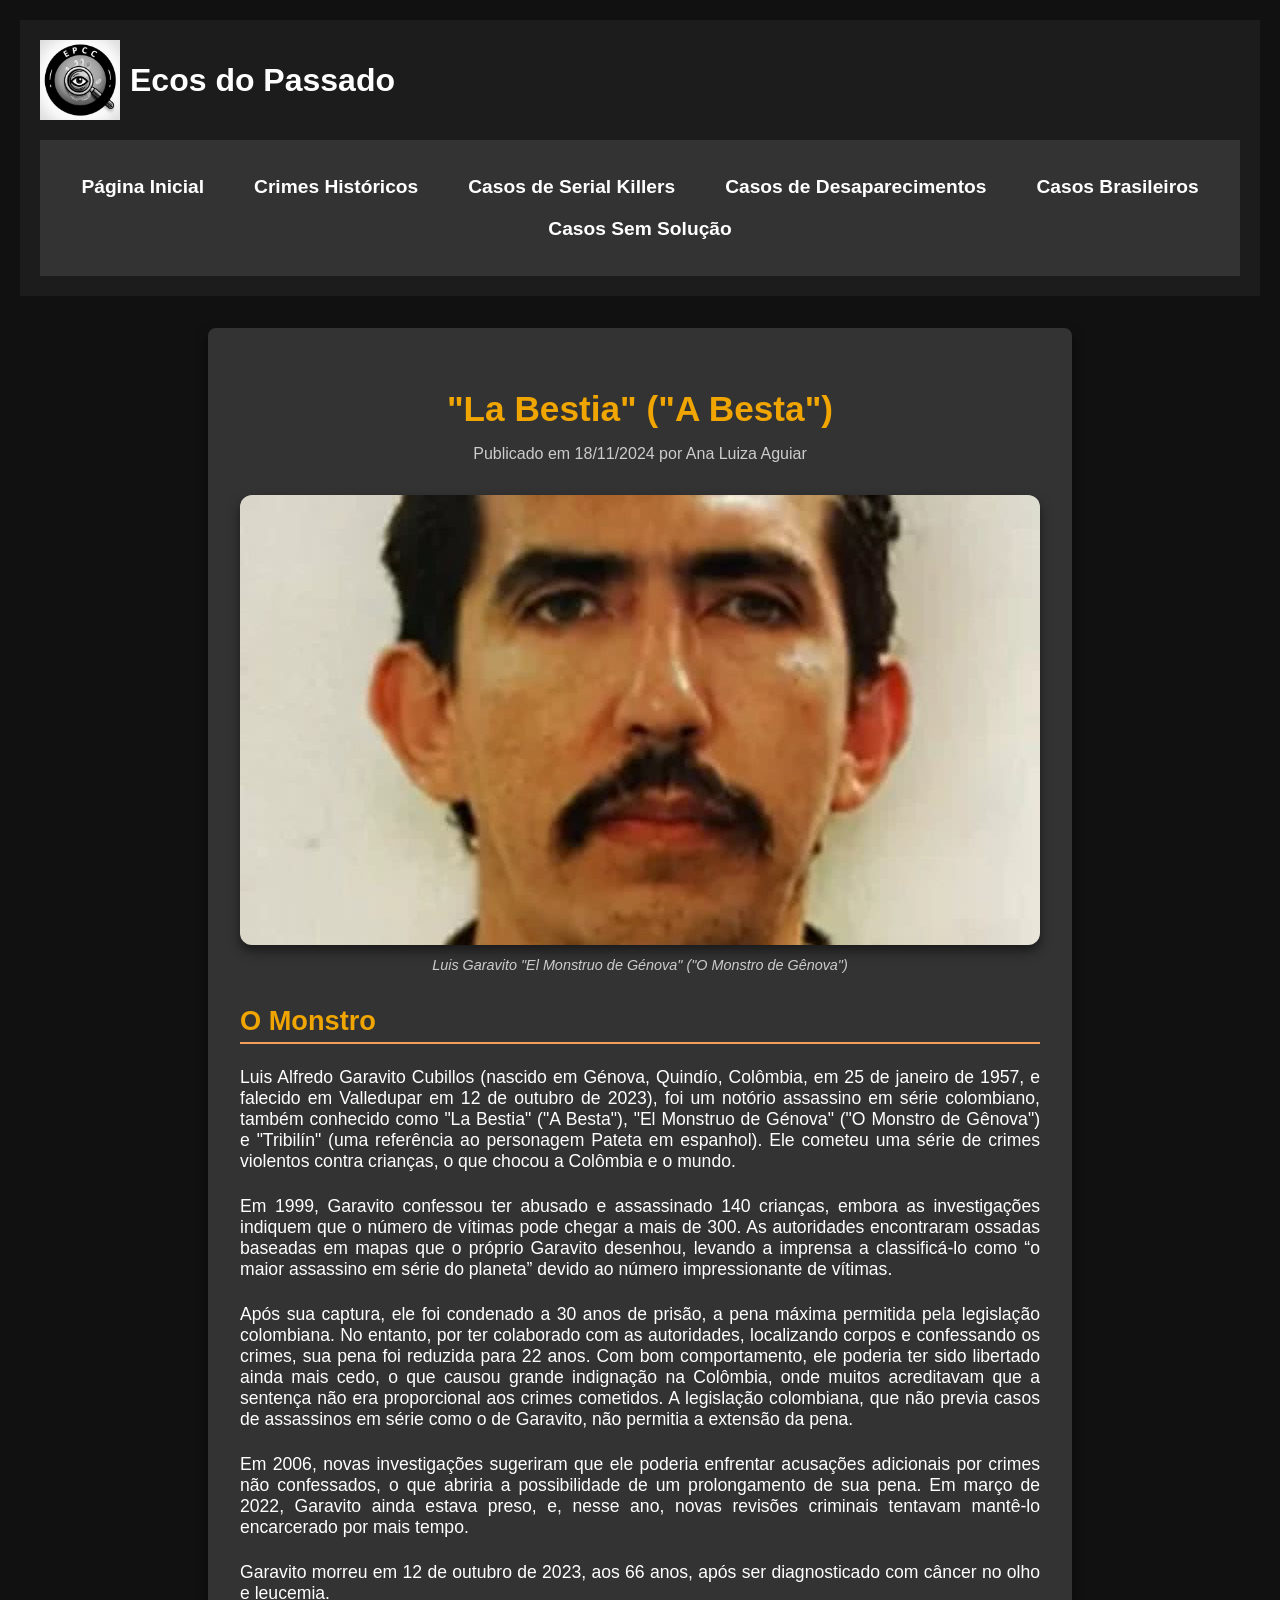
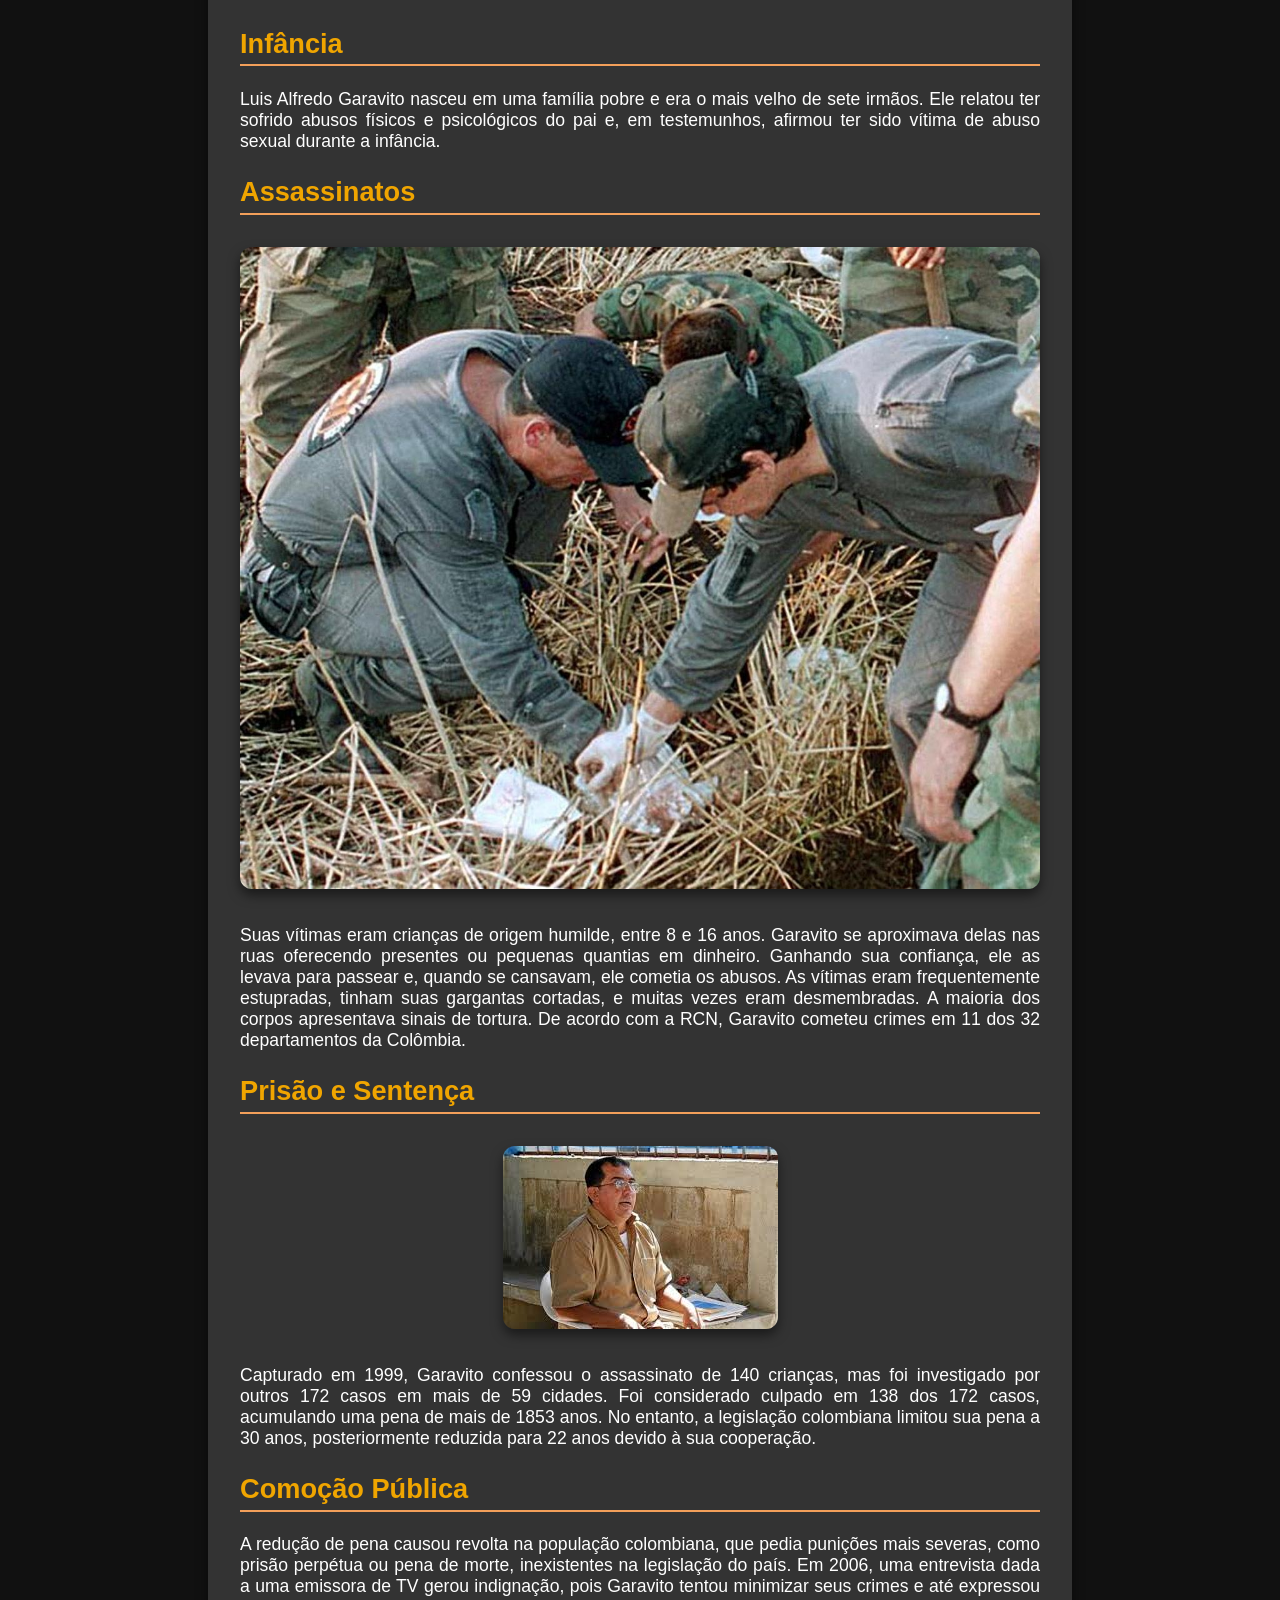
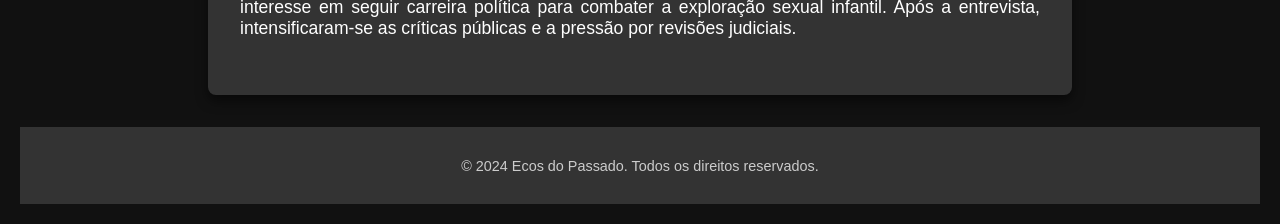
<file: LuisGaravito.html>
<!DOCTYPE html>
<html lang="pt-BR">
<head>
    <meta charset="UTF-8">
    <meta name="viewport" content="width=device-width, initial-scale=1.0">
    <title>Ecos do Passado - Luis Garavito</title>
    <link rel="stylesheet" href="assets/css/paginasdoscasos.css">
</head>
<body>
    <!--cabeçalho-->
    <header>
        <div id="logo-container">
        <img src="assets/images/logo_epcc2.jpeg" alt="Logo Ecos Do Passado" id="logo">
        <h1>Ecos do Passado</h1>
        </div>
        <nav>
            <ul>
                <li><a href="index.html">Página Inicial</a></li>
                <li><a href="crimes-historicos.html">Crimes Históricos</a></li>
                <li><a href="serial-killers.html">Casos de Serial Killers</a></li>
                <li><a href="desaparecimentos.html">Casos de Desaparecimentos</a></li>
                <li><a href="casos-brasil.html">Casos Brasileiros</a></li>
                <li><a href="casos_sem_solucao.html">Casos Sem Solução</a></li>
            </ul>
        </nav>
    </header>
    
    <main class="case-page">
        <article class="case-details">
            <h1 class="case-title">"La Bestia" ("A Besta")</h1>
            <p class="case-metadata">Publicado em 18/11/2024 por Ana Luiza Aguiar</p>
            
            <!-- Imagem de destaque -->
            <div class="case-image">
                <img src="assets/images/luisgaravito.jpg" alt=" Luis Garavito">
                <p class="image-caption">Luis Garavito  "El Monstruo de Génova" ("O Monstro de Gênova")</p>
            </div>

            <section class="case-content">
                <h2>O Monstro</h2>
                <p>Luis Alfredo Garavito Cubillos (nascido em Génova, Quindío, Colômbia, em 25 de janeiro de 1957, e falecido em Valledupar em 12 de outubro de 2023), foi um notório assassino em série colombiano, também conhecido como "La Bestia" ("A Besta"), "El Monstruo de Génova" ("O Monstro de Gênova") e "Tribilín" (uma referência ao personagem Pateta em espanhol). Ele cometeu uma série de crimes violentos contra crianças, o que chocou a Colômbia e o mundo.</p>
                <p>Em 1999, Garavito confessou ter abusado e assassinado 140 crianças, embora as investigações indiquem que o número de vítimas pode chegar a mais de 300. As autoridades encontraram ossadas baseadas em mapas que o próprio Garavito desenhou, levando a imprensa a classificá-lo como “o maior assassino em série do planeta” devido ao número impressionante de vítimas.</p>                
                <p>Após sua captura, ele foi condenado a 30 anos de prisão, a pena máxima permitida pela legislação colombiana. No entanto, por ter colaborado com as autoridades, localizando corpos e confessando os crimes, sua pena foi reduzida para 22 anos. Com bom comportamento, ele poderia ter sido libertado ainda mais cedo, o que causou grande indignação na Colômbia, onde muitos acreditavam que a sentença não era proporcional aos crimes cometidos. A legislação colombiana, que não previa casos de assassinos em série como o de Garavito, não permitia a extensão da pena.</p>
                <p>Em 2006, novas investigações sugeriram que ele poderia enfrentar acusações adicionais por crimes não confessados, o que abriria a possibilidade de um prolongamento de sua pena. Em março de 2022, Garavito ainda estava preso, e, nesse ano, novas revisões criminais tentavam mantê-lo encarcerado por mais tempo.</p>
                <p>Garavito morreu em 12 de outubro de 2023, aos 66 anos, após ser diagnosticado com câncer no olho e leucemia.</p>


                <h2>Infância</h2>
                <p>Luis Alfredo Garavito nasceu em uma família pobre e era o mais velho de sete irmãos. Ele relatou ter sofrido abusos físicos e psicológicos do pai e, em testemunhos, afirmou ter sido vítima de abuso sexual durante a infância.</p>

                <h2>Assassinatos</h2>
                <!-- Outra imagem no conteúdo -->
                <div class="case-image">
                    <img src="assets/images/investigacoesluisgaravito.jpg" alt="Buscas por vítimas">
                </div>
                <p>Suas vítimas eram crianças de origem humilde, entre 8 e 16 anos. Garavito se aproximava delas nas ruas oferecendo presentes ou pequenas quantias em dinheiro. Ganhando sua confiança, ele as levava para passear e, quando se cansavam, ele cometia os abusos. As vítimas eram frequentemente estupradas, tinham suas gargantas cortadas, e muitas vezes eram desmembradas. A maioria dos corpos apresentava sinais de tortura.
                    De acordo com a RCN, Garavito cometeu crimes em 11 dos 32 departamentos da Colômbia.</p>

                <h2>Prisão e Sentença</h2>
                <div class="case-image">
                    <img src="assets/images/luisgaravito3.jpg" alt="Luis Garavito com 60 anos">
                </div>
                <p>Capturado em 1999, Garavito confessou o assassinato de 140 crianças, mas foi investigado por outros 172 casos em mais de 59 cidades. Foi considerado culpado em 138 dos 172 casos, acumulando uma pena de mais de 1853 anos. No entanto, a legislação colombiana limitou sua pena a 30 anos, posteriormente reduzida para 22 anos devido à sua cooperação.</p>

                <h2>Comoção Pública</h2>
                <p>A redução de pena causou revolta na população colombiana, que pedia punições mais severas, como prisão perpétua ou pena de morte, inexistentes na legislação do país. Em 2006, uma entrevista dada a uma emissora de TV gerou indignação, pois Garavito tentou minimizar seus crimes e até expressou interesse em seguir carreira política para combater a exploração sexual infantil. Após a entrevista, intensificaram-se as críticas públicas e a pressão por revisões judiciais.</p>
                
            </section>
        </article>
    </main>

    <footer class="site-footer">
        <p>&copy; 2024 Ecos do Passado. Todos os direitos reservados.</p>
    </footer>
</body>
</html>
</file>
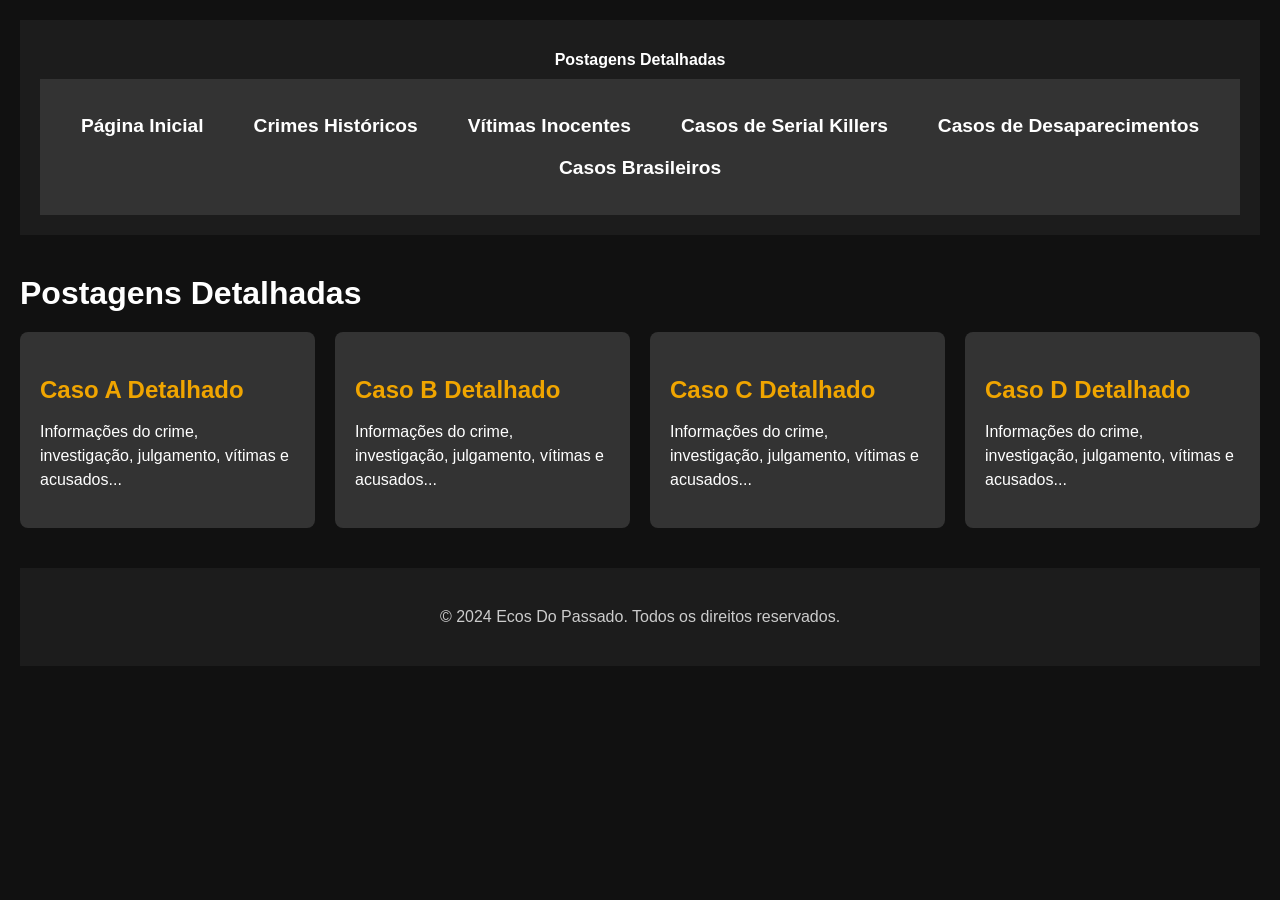
<file: postagens-detalhadas.html>
<!DOCTYPE html>
<html lang="pt-BR">
<head>
    <meta charset="UTF-8">
    <meta name="viewport" content="width=device-width, initial-scale=1.0">
    <title>Ecos Do Passado - Postagens Detalhadas</title>
    <link rel="stylesheet" href="assets/css/style.css">
</head>
<body>

    <header>
        <h1>Postagens Detalhadas</h1>
        <nav>
            <ul>
                <li><a href="index.html">Página Inicial</a></li>
                <li><a href="crimes-historicos.html">Crimes Históricos</a></li>
                <li><a href="vitimas-inocentes.html">Vítimas Inocentes</a></li>
                <li><a href="serial-killers.html">Casos de Serial Killers</a></li>
                <li><a href="desaparecimentos.html">Casos de Desaparecimentos</a></li>
                <li><a href="casos-brasil.html">Casos Brasileiros</a></li>
            </ul>
        </nav>
    </header>

    <section id="postagens">
        <h2>Postagens Detalhadas</h2>
        <div class="postagens-grid">
            <article class="postagem">
                <h3>Caso A Detalhado</h3>
                <p>Informações do crime, investigação, julgamento, vítimas e acusados...</p>
            </article>
            <article class="postagem">
                <h3>Caso B Detalhado</h3>
                <p>Informações do crime, investigação, julgamento, vítimas e acusados...</p>
            </article>
            <article class="postagem">
                <h3>Caso C Detalhado</h3>
                <p>Informações do crime, investigação, julgamento, vítimas e acusados...</p>
            </article>
            <article class="postagem">
                <h3>Caso D Detalhado</h3>
                <p>Informações do crime, investigação, julgamento, vítimas e acusados...</p>
            </article>
        </div>
    </section>

    <footer>
        <p>&copy; 2024 Ecos Do Passado. Todos os direitos reservados.</p>
    </footer>

</body>
</html>
</file>
<file: assets/css/paginasdoscasos.css>
/*Estilos gerais*/
body {
    font-family: Arial, Helvetica, sans-serif;
    background-color: #111;
    color: #fff;
    margin: 0;
    padding: 20px;
}

h1, h2, h3 {
    font-weight: 700;
    color: #fff;
}

#logo-container {
    display: flex;
    align-items: center;
    gap: 10px;
    margin-bottom: 20px;
}

/* Estilo para o header */
header nav {
    display: flex;
    flex-wrap: wrap;
    justify-content: center; 
    background-color: #333;
    padding: 10px 0;
}

/* Estilo para os links de navegação */
header nav a {
    color: #fff;
    text-decoration: none;
    font-size: 1rem;
    padding: 10px 15px;
    transition: background-color 0.3s ease;
    text-align: center; 
}

header nav a:hover {
    background-color: #f0a500;
    border-radius: 5px;
}

/* Responsividade */
@media (max-width: 768px) {
    header nav {
        flex-wrap: wrap;
        justify-content: center; 
    }
}

/*Cabeçalho*/


#logo {
    width: 80px;
    height: auto;
}

#logo-container h1 {
    font-size: 2rem;
    color: #fff;
    margin: 0;
}

header {
    background-color: #1c1c1c;
    padding: 20px;
    text-align: center;
    position: relative;
}

header h1 {
    font-size: 1rem;
}

nav ul {
    display: flex;
    flex-wrap: wrap;
    justify-content: center;
    list-style-type: none;
    padding: 0;
}

nav ul li {
    margin: 10px;
}

nav ul li a {
    color: #fff;
    text-decoration: none;
    font-size: 1.2rem;
    font-weight: bold;
}

nav ul li a:hover {
    color: #999;
}


/* Página do Caso */
.case-page {
    padding: 2rem;
    max-width: 800px;
    margin: 2rem auto;
    background-color: #333;
    border:none;
    border-radius: 8px;
    box-shadow: 0 6px 12px rgba(0, 0, 0, 0.5);
}

.case-details .case-title {
    font-size: 2.2rem;
    color: #f0a500;
    margin-bottom: 1rem;
    text-align: center;
}

.case-metadata {
    font-size: 1rem;
    color: #ccc;
    margin-bottom: 2rem;
    text-align: center;
}

.case-content h2 {
    font-size: 1.7rem;
    margin-top: 1.5rem;
    color: #f0a500;
    border-bottom: 2px solid #F39F5A;
    padding-bottom: 0.3rem;
}

.case-content p {
    font-size: 1.1rem;
    margin-bottom: 1.5rem;
    text-align: justify;
    color: #fff;
}

/* Estilo para Imagens */
.case-image {
    margin: 2rem 0;
    text-align: center;
}

.case-image img {
    max-width: 100%;
    height: auto;
    border-radius: 12px;
    box-shadow: 0 6px 12px rgba(0, 0, 0, 0.5);
    border:none;
}

.image-caption {
    font-size: 0.9rem;
    color: #ccc;
    margin-top: 0.5rem;
    font-style: italic;
    text-align: center;
}

/* Footer */
.site-footer {
    text-align: center;
    padding: 1rem;
    background-color: #333;
    color: #ccc;
    font-size: 0.9rem;
    margin-top: 2rem;
}
</file>
<file: assets/css/style.css>
/*Estilos gerais*/
body {
    font-family: Arial, Helvetica, sans-serif;
    background-color: #111;
    color: #fff;
    margin: 0;
    padding: 20px;
}

h1, h2, h3 {
    font-weight: 700;
    color: #fff;
}

#logo-container {
    display: flex;
    align-items: center;
    gap: 10px;
    margin-bottom: 20px;
}

/* Estilo para o header */
header nav {
    display: flex;
    flex-wrap: wrap;
    justify-content: center; 
    background-color: #333;
    padding: 10px 0;
}

/* Estilo para os links de navegação */
header nav a {
    color: #fff;
    text-decoration: none;
    font-size: 1rem;
    padding: 10px 15px;
    transition: background-color 0.3s ease;
    text-align: center; 
}

header nav a:hover {
    background-color: #f0a500;
    border-radius: 5px;
}

/* Responsividade */
@media (max-width: 768px) {
    header nav {
        flex-wrap: wrap;
        justify-content: center; 
    }
}

/*Cabeçalho*/


#logo {
    width: 80px;
    height: auto;
}

#logo-container h1 {
    font-size: 2rem;
    color: #fff;
    margin: 0;
}

header {
    background-color: #1c1c1c;
    padding: 20px;
    text-align: center;
    position: relative;
}

header h1 {
    font-size: 1rem;
}

nav ul {
    display: flex;
    flex-wrap: wrap;
    justify-content: center;
    list-style-type: none;
    padding: 0;
}

nav ul li {
    margin: 10px;
}

nav ul li a {
    color: #fff;
    text-decoration: none;
    font-size: 1.2rem;
    font-weight: bold;
}

nav ul li a:hover {
    color: #999;
}

/*Estilo da seção principal*/
#intro {
    margin-top: 20px;
}

#casos {
    display: grid;
    grid-template-columns: repeat(auto-fit, minmax(250px, 1fr));
    gap: 20px;
    margin-top: 20px;
}

.caso {
    background-color: #333;
    padding: 20px;
    border-radius: 8px;
    color: #fff;
    transition: transform 0.3s ease;
}

.caso img {
    width: 256px; /* Define a largura da imagem */
    height: 144px; /* Define a altura da imagem */
    object-fit: cover; /* Faz a imagem preencher o container mantendo as proporções */
    border-radius: 10px; /* Adiciona cantos arredondados à imagem */
}

.caso:hover {
    transform: scale(1.05);

}

.caso h3 {
    font-size: 1.5rem;
    margin-bottom: 10px;
    color: #f0a500;
}
.caso:hover::before {
    content: "";
    position: absolute;
    top: 0;
    left: 0;
    width: 100%;
    height: 100%;
}

.caso:hover img {
    filter: grayscale(100%); /* deixa a imagem preto e branco ao passar o mouse emcima*/
}

.caso p {
    font-size: 1rem;
    line-height: 1.5;
}

/* Estilo da seção Postagens Detalhadas */
#postagens {
    margin-top: 40px; /* Espaçamento superior */
}

#postagens h2 {
    font-size: 2rem;
    margin-bottom: 20px; /* Espaçamento entre o título e os quadrados */
    color: #fff;
    text-align: left; /* Centralizado ou alinhado à esquerda */
}

.postagens-grid {
    display: grid;
    grid-template-columns: repeat(auto-fit, minmax(250px, 1fr));
    gap: 20px; /* Espaçamento entre os quadrados */
    margin-top: 10px; /* Espaçamento menor entre os quadrados */
}

.postagem {
    background-color: #333;
    padding: 20px;
    border-radius: 8px;
    color: #fff;
    transition: transform 0.3s ease;
}

.postagem:hover {
    transform: scale(1.05);
}

.postagem h3 {
    font-size: 1.5rem;
    margin-bottom: 10px;
    color: #f0a500;
}

.postagem p {
    font-size: 1rem;
    line-height: 1.5;
}

/*seção comentarios*/
form {
    display: flex;
    flex-direction: column;
}

form input, form textarea {
    background-color: #222;
    border: none;
    border-radius: 5px;
    padding: 10px;
    color: #fff;
    margin-bottom: 10px;
}

form button {
    background-color: #ff7e5f;
    color: #fff;
    border: none;
    padding: 15px;
    border: 5px;
    cursor: pointer;
}

form button:hover {
    background-color: #f4a261;
}

/*Estilo dos comentários*/
#comentarios-lista .comentario {
    background-color: #222;
    padding: 15px;
    border-radius: 5px;
    margin-bottom: 10px;
}

#comentarios-lista .comentario strong {
    color: #fff;
}

#comentarios-lista .comentario p {
    color: #999;
}

/*Rodapé*/
footer {
    text-align: center;
    background-color: #1c1c1c;
    padding: 40px;
    color: #ccc;
    margin-top: 40px;
}

footer p {
    margin: 0;
}

footer a {
    color: #ff7e5f;
    text-decoration: none;
}

footer a:hover {
    color: #f4a261;
}

/*Estilo responsivo*/
@media (max-width: 768px) {
    header h1 {
        font-size: 2.5rem;
    }

    nav ul li {
        display: block;
        margin-bottom: 10px;
    }

    .caso, .categoria, .postagem {
        padding: 15px;
    }

    h2 {
        font-size: 1.5rem;
    }
}

/* Responsividade para menus grandes */
@media (max-width: 768px) {
    header nav {
        flex-wrap: wrap; /* Permite que as categorias quebrem linha em telas pequenas */
        justify-content: center; 
    }
}
</file>
